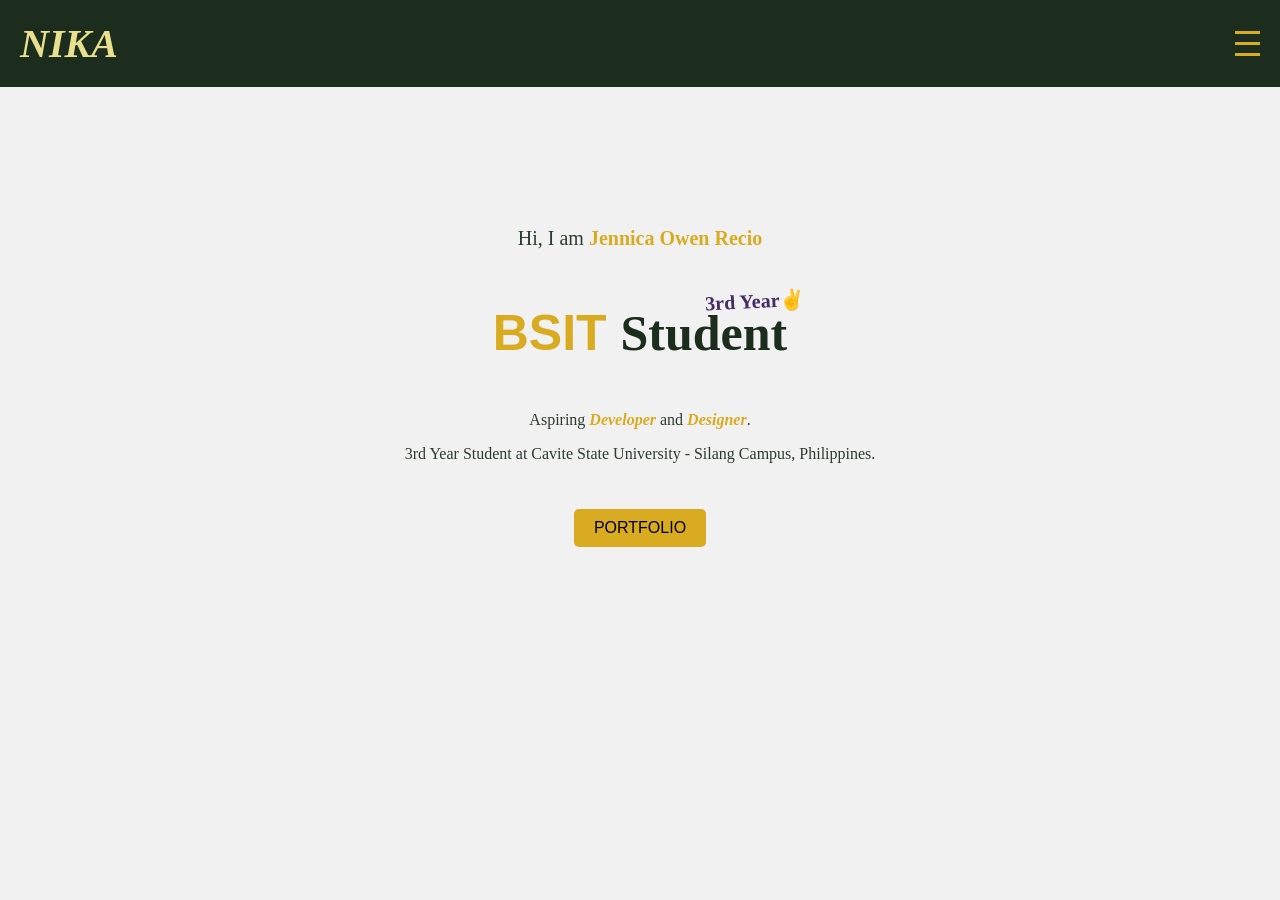
<file: index.html>
<!DOCTYPE html>
<html lang="en">
<head>
  <meta charset="UTF-8" />
  <meta name="viewport" content="width=device-width, initial-scale=1.0" />
  <title>Nika - Landing Page</title>
  <link rel="stylesheet" href="css/first.css" />
</head>
<body>
  <header>
    <div class="logo"><strong><em>NIKA</em></strong></div>
    <div class="hamburger" onclick="toggleMenu()">
      <div class="bar"></div>
      <div class="bar"></div>
      <div class="bar"></div>
    </div>
    <nav id="navMenu">
      <a href="first.html">HOME</a>
      <a href="about.html">ABOUT</a>
      <a href="projects.html">PROJECTS</a>
      <a href="quizzes.html">QUIZZES</a>
      <a href="contactme.html">CONTACT</a>
    </nav>
  </header>

  <div class="intro">
    <p style="font-size: 20px;">Hi, I am <strong style="color: #d8ab21; font-size: 20px;">Jennica Owen Recio</strong></p>
    <h1 style="color: #d8ab21;">BSIT <span style="font-family: 'Brush Script MT', cursive; color: #1c2d1d;">Student</span>
      <span class="stamp">3rd Year✌️</span></h1>
    <p>Aspiring <span style="color: #d8ab21;"><em><strong>Developer</strong></em></span> and <span style="color: #d8ab21;"><em><strong>Designer</strong></em></span>. </p>
    <p>3rd Year Student at Cavite State University - Silang Campus, Philippines.</p>
    <button class="home-button" onclick="location.href='index.html'">PORTFOLIO</button>
  </div>

  <script src="js/first.js"></script>
  
</body>
</html>
</file>
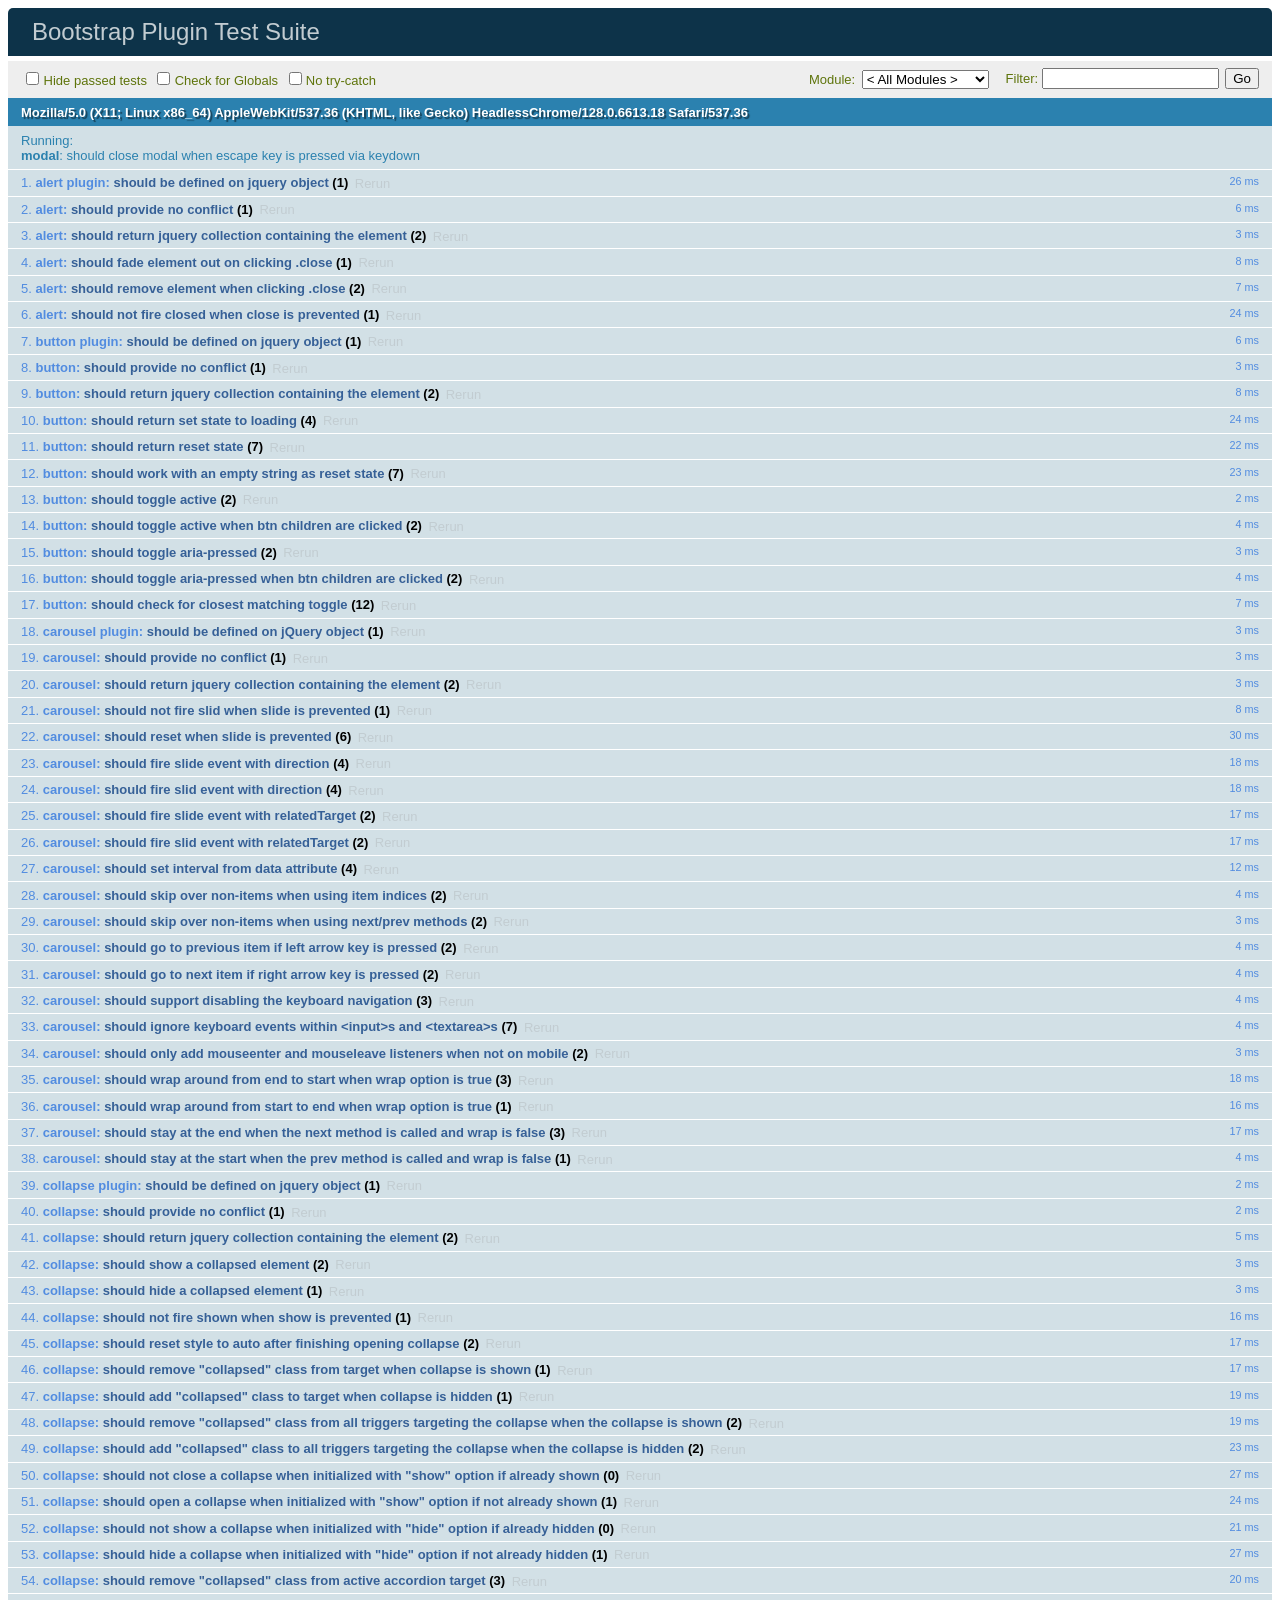
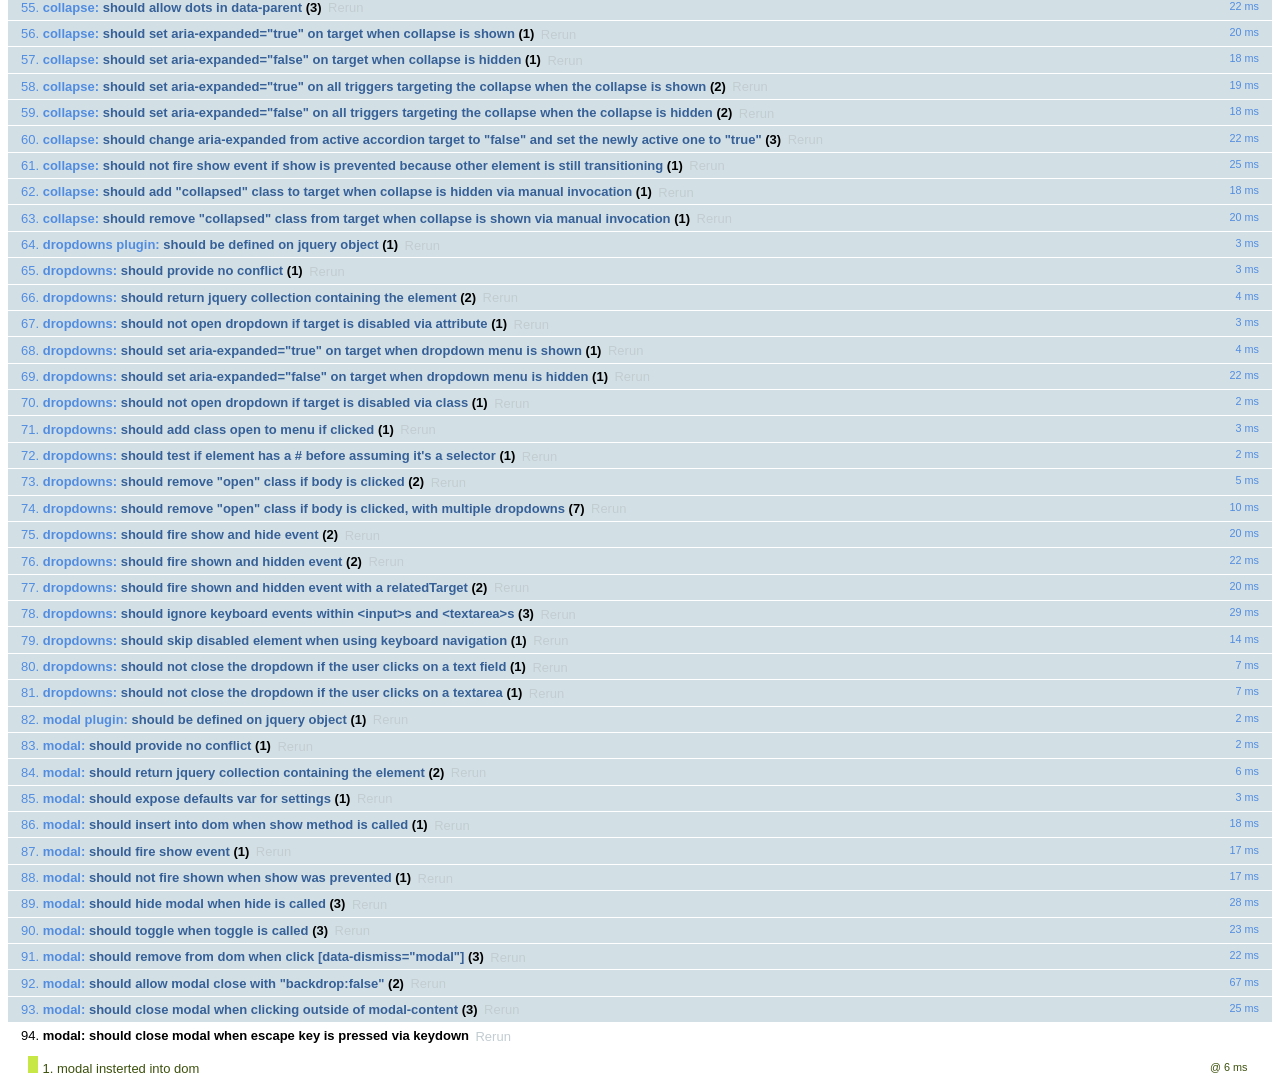
<file: projects/N/css/bootstrap/js/tests/index.html>
<!DOCTYPE html>
<html>
  <head>
    <meta charset="utf-8">
    <title>Bootstrap Plugin Test Suite</title>
    <meta name="viewport" content="width=device-width, initial-scale=1">

    <!-- jQuery -->
    <script src="vendor/jquery.min.js"></script>
    <script>
      // Disable jQuery event aliases to ensure we don't accidentally use any of them
      (function () {
        var eventAliases = [
          'blur',
          'focus',
          'focusin',
          'focusout',
          'load',
          'resize',
          'scroll',
          'unload',
          'click',
          'dblclick',
          'mousedown',
          'mouseup',
          'mousemove',
          'mouseover',
          'mouseout',
          'mouseenter',
          'mouseleave',
          'change',
          'select',
          'submit',
          'keydown',
          'keypress',
          'keyup',
          'error',
          'contextmenu',
          'hover',
          'bind',
          'unbind',
          'delegate',
          'undelegate'
        ]
        for (var i = 0; i < eventAliases.length; i++) {
          $.fn[eventAliases[i]] = undefined
        }
      })()
    </script>

    <!-- QUnit -->
    <link rel="stylesheet" href="vendor/qunit.css" media="screen">
    <script src="vendor/qunit.js"></script>
    <script>
      // See https://github.com/axemclion/grunt-saucelabs#test-result-details-with-qunit
      var log = []
      // Require assert.expect in each test
      QUnit.config.requireExpects = true
      QUnit.done(function (testResults) {
        var tests = []
        for (var i = 0, len = log.length; i < len; i++) {
          var details = log[i]
          tests.push({
            name: details.name,
            result: details.result,
            expected: details.expected,
            actual: details.actual,
            source: details.source
          })
        }
        testResults.tests = tests

        window.global_test_results = testResults
      })

      QUnit.testStart(function (testDetails) {
        $(window).scrollTop(0)
        QUnit.log(function (details) {
          if (!details.result) {
            details.name = testDetails.name
            log.push(details)
          }
        })
      })

      // Cleanup
      QUnit.testDone(function () {
        $('#qunit-fixture').empty()
        $('#modal-test, .modal-backdrop').remove()
      })

      // Display fixture on-screen on iOS to avoid false positives
      if (/iPhone|iPad|iPod/.test(navigator.userAgent)) {
        QUnit.begin(function() {
          $('#qunit-fixture').css({ top: 0, left: 0 })
        })

        QUnit.done(function () {
          $('#qunit-fixture').css({ top: '', left: '' })
        })
      }

      // Disable deprecated global QUnit method aliases in preparation for QUnit v2
      (function () {
        var methodNames = [
          'async',
          'asyncTest',
          'deepEqual',
          'equal',
          'expect',
          'module',
          'notDeepEqual',
          'notEqual',
          'notPropEqual',
          'notStrictEqual',
          'ok',
          'propEqual',
          'push',
          'start',
          'stop',
          'strictEqual',
          'test',
          'throws'
        ];
        for (var i = 0; i < methodNames.length; i++) {
          var methodName = methodNames[i];
          window[methodName] = undefined;
        }
      })();
    </script>

    <!-- Plugin sources -->
    <script>$.support.transition = false</script>
    <script src="../../js/alert.js"></script>
    <script src="../../js/button.js"></script>
    <script src="../../js/carousel.js"></script>
    <script src="../../js/collapse.js"></script>
    <script src="../../js/dropdown.js"></script>
    <script src="../../js/modal.js"></script>
    <script src="../../js/scrollspy.js"></script>
    <script src="../../js/tab.js"></script>
    <script src="../../js/tooltip.js"></script>
    <script src="../../js/popover.js"></script>
    <script src="../../js/affix.js"></script>

    <!-- Unit tests -->
    <script src="unit/alert.js"></script>
    <script src="unit/button.js"></script>
    <script src="unit/carousel.js"></script>
    <script src="unit/collapse.js"></script>
    <script src="unit/dropdown.js"></script>
    <script src="unit/modal.js"></script>
    <script src="unit/scrollspy.js"></script>
    <script src="unit/tab.js"></script>
    <script src="unit/tooltip.js"></script>
    <script src="unit/popover.js"></script>
    <script src="unit/affix.js"></script>

  </head>
  <body>
    <div id="qunit-container">
      <div id="qunit"></div>
      <div id="qunit-fixture"></div>
    </div>
  </body>
</html>
</file>
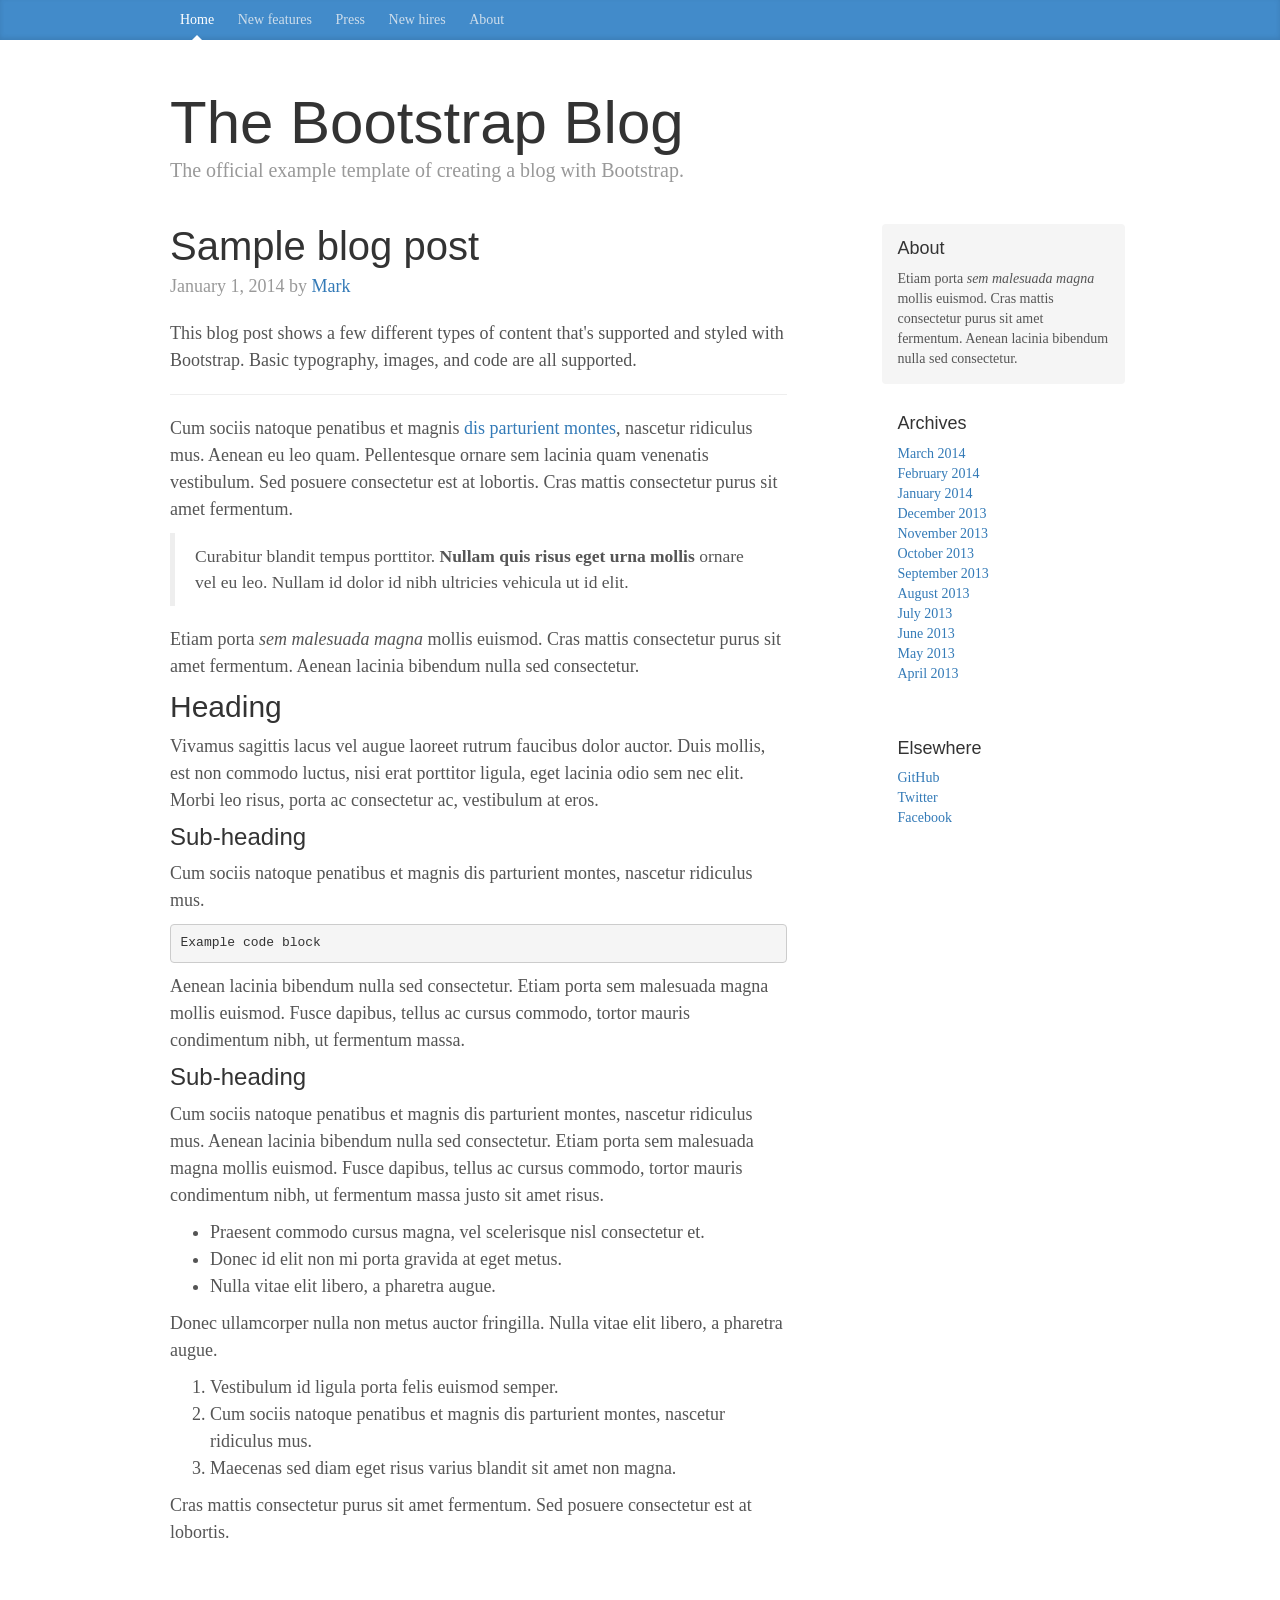
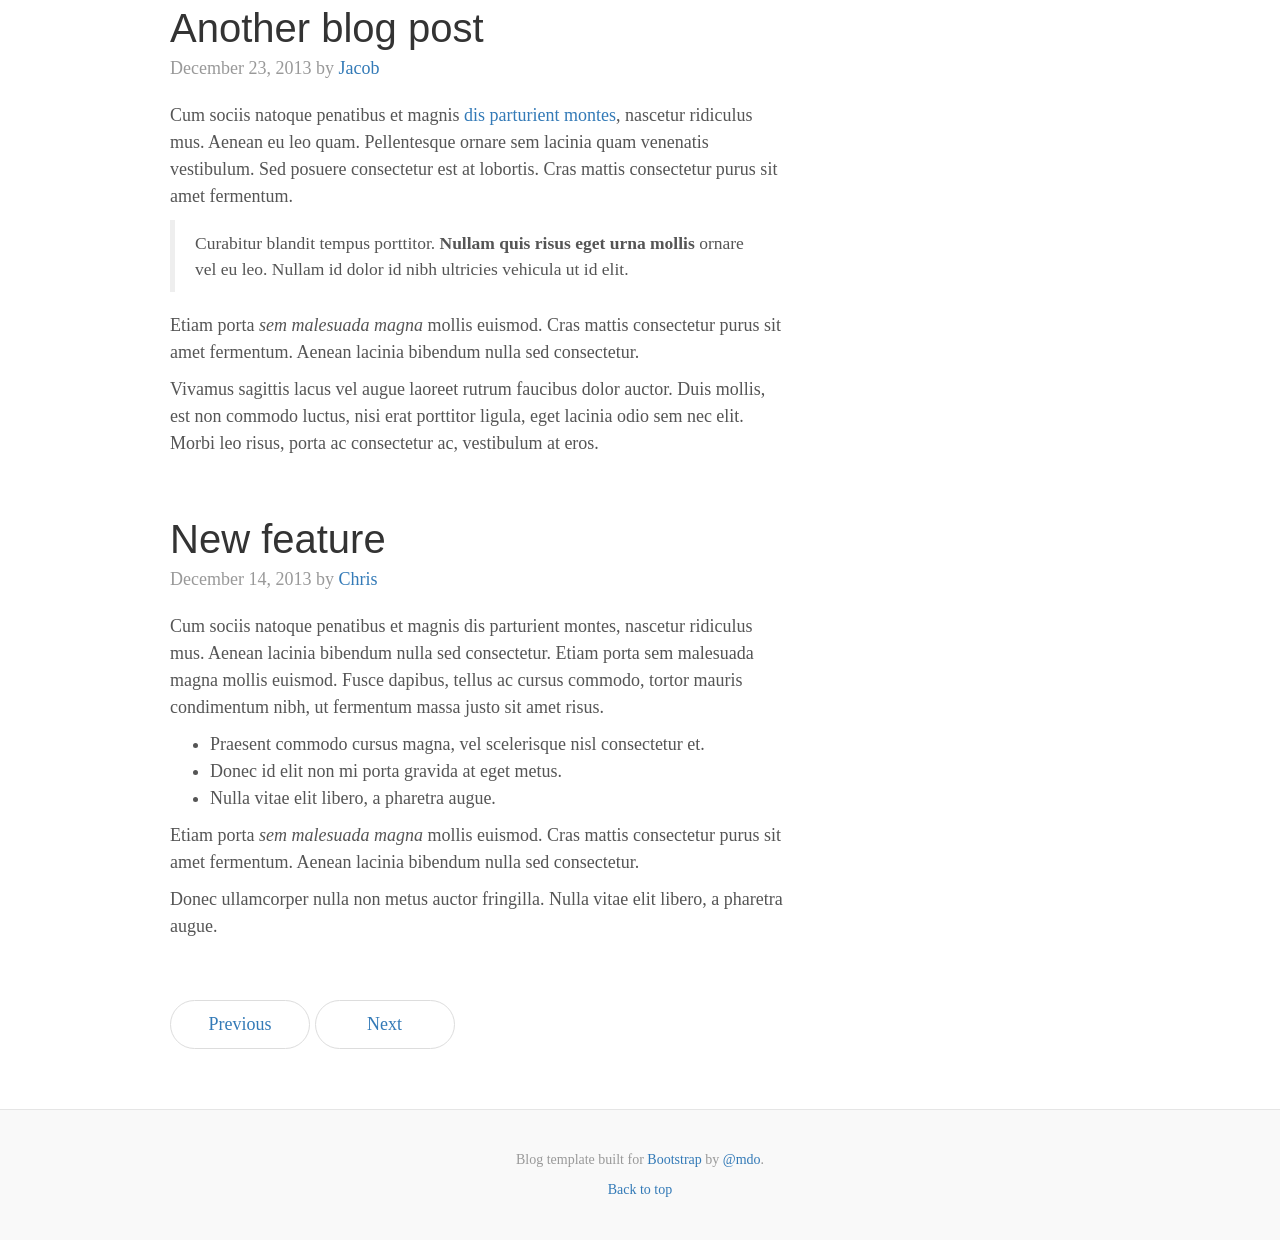
<file: projects/N/css/bootstrap/docs/examples/blog/index.html>
<!DOCTYPE html>
<html lang="en">
  <head>
    <meta charset="utf-8">
    <meta http-equiv="X-UA-Compatible" content="IE=edge">
    <meta name="viewport" content="width=device-width, initial-scale=1">
    <!-- The above 3 meta tags *must* come first in the head; any other head content must come *after* these tags -->
    <meta name="description" content="">
    <meta name="author" content="">
    <link rel="icon" href="../../favicon.ico">

    <title>Blog Template for Bootstrap</title>

    <!-- Bootstrap core CSS -->
    <link href="../../dist/css/bootstrap.min.css" rel="stylesheet">

    <!-- IE10 viewport hack for Surface/desktop Windows 8 bug -->
    <link href="../../assets/css/ie10-viewport-bug-workaround.css" rel="stylesheet">

    <!-- Custom styles for this template -->
    <link href="blog.css" rel="stylesheet">

    <!-- Just for debugging purposes. Don't actually copy these 2 lines! -->
    <!--[if lt IE 9]><script src="../../assets/js/ie8-responsive-file-warning.js"></script><![endif]-->
    <script src="../../assets/js/ie-emulation-modes-warning.js"></script>

    <!-- HTML5 shim and Respond.js for IE8 support of HTML5 elements and media queries -->
    <!--[if lt IE 9]>
      <script src="https://oss.maxcdn.com/html5shiv/3.7.2/html5shiv.min.js"></script>
      <script src="https://oss.maxcdn.com/respond/1.4.2/respond.min.js"></script>
    <![endif]-->
  </head>

  <body>

    <div class="blog-masthead">
      <div class="container">
        <nav class="blog-nav">
          <a class="blog-nav-item active" href="#">Home</a>
          <a class="blog-nav-item" href="#">New features</a>
          <a class="blog-nav-item" href="#">Press</a>
          <a class="blog-nav-item" href="#">New hires</a>
          <a class="blog-nav-item" href="#">About</a>
        </nav>
      </div>
    </div>

    <div class="container">

      <div class="blog-header">
        <h1 class="blog-title">The Bootstrap Blog</h1>
        <p class="lead blog-description">The official example template of creating a blog with Bootstrap.</p>
      </div>

      <div class="row">

        <div class="col-sm-8 blog-main">

          <div class="blog-post">
            <h2 class="blog-post-title">Sample blog post</h2>
            <p class="blog-post-meta">January 1, 2014 by <a href="#">Mark</a></p>

            <p>This blog post shows a few different types of content that's supported and styled with Bootstrap. Basic typography, images, and code are all supported.</p>
            <hr>
            <p>Cum sociis natoque penatibus et magnis <a href="#">dis parturient montes</a>, nascetur ridiculus mus. Aenean eu leo quam. Pellentesque ornare sem lacinia quam venenatis vestibulum. Sed posuere consectetur est at lobortis. Cras mattis consectetur purus sit amet fermentum.</p>
            <blockquote>
              <p>Curabitur blandit tempus porttitor. <strong>Nullam quis risus eget urna mollis</strong> ornare vel eu leo. Nullam id dolor id nibh ultricies vehicula ut id elit.</p>
            </blockquote>
            <p>Etiam porta <em>sem malesuada magna</em> mollis euismod. Cras mattis consectetur purus sit amet fermentum. Aenean lacinia bibendum nulla sed consectetur.</p>
            <h2>Heading</h2>
            <p>Vivamus sagittis lacus vel augue laoreet rutrum faucibus dolor auctor. Duis mollis, est non commodo luctus, nisi erat porttitor ligula, eget lacinia odio sem nec elit. Morbi leo risus, porta ac consectetur ac, vestibulum at eros.</p>
            <h3>Sub-heading</h3>
            <p>Cum sociis natoque penatibus et magnis dis parturient montes, nascetur ridiculus mus.</p>
            <pre><code>Example code block</code></pre>
            <p>Aenean lacinia bibendum nulla sed consectetur. Etiam porta sem malesuada magna mollis euismod. Fusce dapibus, tellus ac cursus commodo, tortor mauris condimentum nibh, ut fermentum massa.</p>
            <h3>Sub-heading</h3>
            <p>Cum sociis natoque penatibus et magnis dis parturient montes, nascetur ridiculus mus. Aenean lacinia bibendum nulla sed consectetur. Etiam porta sem malesuada magna mollis euismod. Fusce dapibus, tellus ac cursus commodo, tortor mauris condimentum nibh, ut fermentum massa justo sit amet risus.</p>
            <ul>
              <li>Praesent commodo cursus magna, vel scelerisque nisl consectetur et.</li>
              <li>Donec id elit non mi porta gravida at eget metus.</li>
              <li>Nulla vitae elit libero, a pharetra augue.</li>
            </ul>
            <p>Donec ullamcorper nulla non metus auctor fringilla. Nulla vitae elit libero, a pharetra augue.</p>
            <ol>
              <li>Vestibulum id ligula porta felis euismod semper.</li>
              <li>Cum sociis natoque penatibus et magnis dis parturient montes, nascetur ridiculus mus.</li>
              <li>Maecenas sed diam eget risus varius blandit sit amet non magna.</li>
            </ol>
            <p>Cras mattis consectetur purus sit amet fermentum. Sed posuere consectetur est at lobortis.</p>
          </div><!-- /.blog-post -->

          <div class="blog-post">
            <h2 class="blog-post-title">Another blog post</h2>
            <p class="blog-post-meta">December 23, 2013 by <a href="#">Jacob</a></p>

            <p>Cum sociis natoque penatibus et magnis <a href="#">dis parturient montes</a>, nascetur ridiculus mus. Aenean eu leo quam. Pellentesque ornare sem lacinia quam venenatis vestibulum. Sed posuere consectetur est at lobortis. Cras mattis consectetur purus sit amet fermentum.</p>
            <blockquote>
              <p>Curabitur blandit tempus porttitor. <strong>Nullam quis risus eget urna mollis</strong> ornare vel eu leo. Nullam id dolor id nibh ultricies vehicula ut id elit.</p>
            </blockquote>
            <p>Etiam porta <em>sem malesuada magna</em> mollis euismod. Cras mattis consectetur purus sit amet fermentum. Aenean lacinia bibendum nulla sed consectetur.</p>
            <p>Vivamus sagittis lacus vel augue laoreet rutrum faucibus dolor auctor. Duis mollis, est non commodo luctus, nisi erat porttitor ligula, eget lacinia odio sem nec elit. Morbi leo risus, porta ac consectetur ac, vestibulum at eros.</p>
          </div><!-- /.blog-post -->

          <div class="blog-post">
            <h2 class="blog-post-title">New feature</h2>
            <p class="blog-post-meta">December 14, 2013 by <a href="#">Chris</a></p>

            <p>Cum sociis natoque penatibus et magnis dis parturient montes, nascetur ridiculus mus. Aenean lacinia bibendum nulla sed consectetur. Etiam porta sem malesuada magna mollis euismod. Fusce dapibus, tellus ac cursus commodo, tortor mauris condimentum nibh, ut fermentum massa justo sit amet risus.</p>
            <ul>
              <li>Praesent commodo cursus magna, vel scelerisque nisl consectetur et.</li>
              <li>Donec id elit non mi porta gravida at eget metus.</li>
              <li>Nulla vitae elit libero, a pharetra augue.</li>
            </ul>
            <p>Etiam porta <em>sem malesuada magna</em> mollis euismod. Cras mattis consectetur purus sit amet fermentum. Aenean lacinia bibendum nulla sed consectetur.</p>
            <p>Donec ullamcorper nulla non metus auctor fringilla. Nulla vitae elit libero, a pharetra augue.</p>
          </div><!-- /.blog-post -->

          <nav>
            <ul class="pager">
              <li><a href="#">Previous</a></li>
              <li><a href="#">Next</a></li>
            </ul>
          </nav>

        </div><!-- /.blog-main -->

        <div class="col-sm-3 col-sm-offset-1 blog-sidebar">
          <div class="sidebar-module sidebar-module-inset">
            <h4>About</h4>
            <p>Etiam porta <em>sem malesuada magna</em> mollis euismod. Cras mattis consectetur purus sit amet fermentum. Aenean lacinia bibendum nulla sed consectetur.</p>
          </div>
          <div class="sidebar-module">
            <h4>Archives</h4>
            <ol class="list-unstyled">
              <li><a href="#">March 2014</a></li>
              <li><a href="#">February 2014</a></li>
              <li><a href="#">January 2014</a></li>
              <li><a href="#">December 2013</a></li>
              <li><a href="#">November 2013</a></li>
              <li><a href="#">October 2013</a></li>
              <li><a href="#">September 2013</a></li>
              <li><a href="#">August 2013</a></li>
              <li><a href="#">July 2013</a></li>
              <li><a href="#">June 2013</a></li>
              <li><a href="#">May 2013</a></li>
              <li><a href="#">April 2013</a></li>
            </ol>
          </div>
          <div class="sidebar-module">
            <h4>Elsewhere</h4>
            <ol class="list-unstyled">
              <li><a href="#">GitHub</a></li>
              <li><a href="#">Twitter</a></li>
              <li><a href="#">Facebook</a></li>
            </ol>
          </div>
        </div><!-- /.blog-sidebar -->

      </div><!-- /.row -->

    </div><!-- /.container -->

    <footer class="blog-footer">
      <p>Blog template built for <a href="http://getbootstrap.com">Bootstrap</a> by <a href="https://twitter.com/mdo">@mdo</a>.</p>
      <p>
        <a href="#">Back to top</a>
      </p>
    </footer>


    <!-- Bootstrap core JavaScript
    ================================================== -->
    <!-- Placed at the end of the document so the pages load faster -->
    <script src="https://ajax.googleapis.com/ajax/libs/jquery/1.11.3/jquery.min.js"></script>
    <script>window.jQuery || document.write('<script src="../../assets/js/vendor/jquery.min.js"><\/script>')</script>
    <script src="../../dist/js/bootstrap.min.js"></script>
    <!-- IE10 viewport hack for Surface/desktop Windows 8 bug -->
    <script src="../../assets/js/ie10-viewport-bug-workaround.js"></script>
  </body>
</html>
</file>
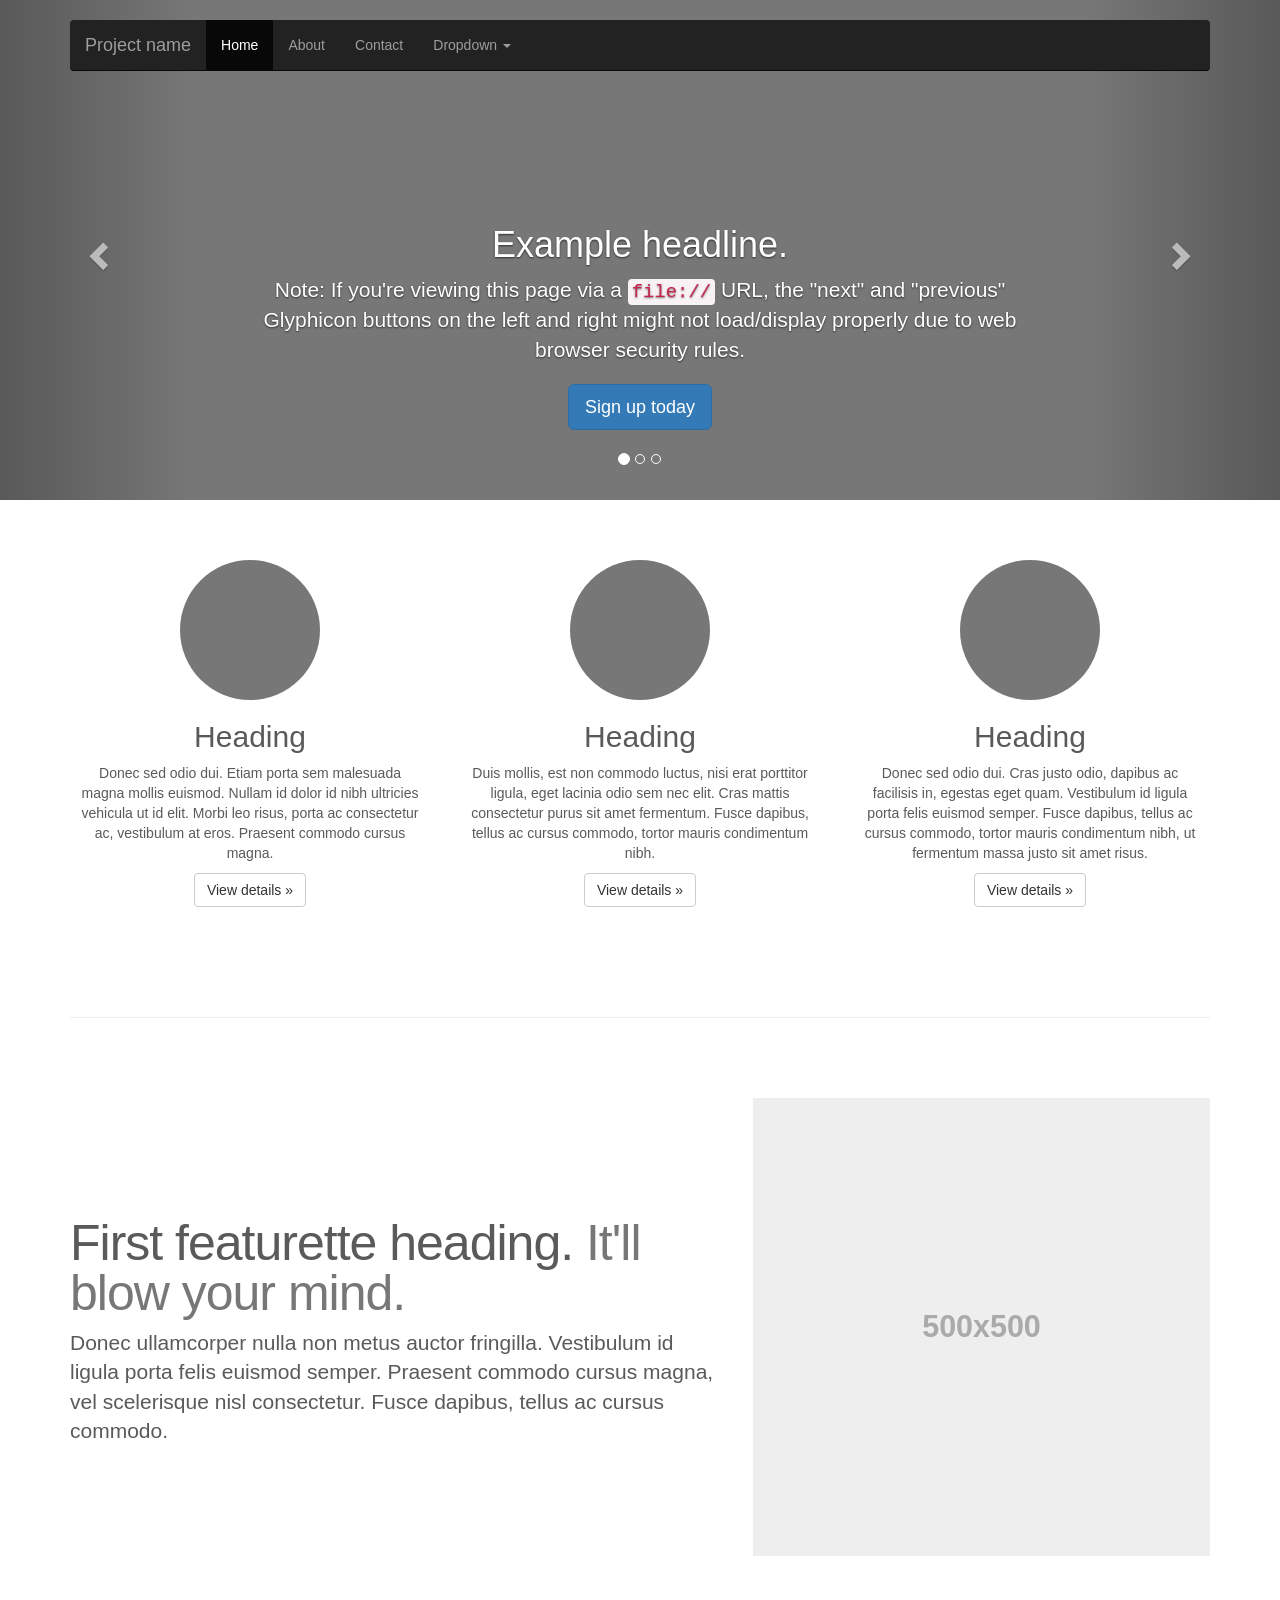
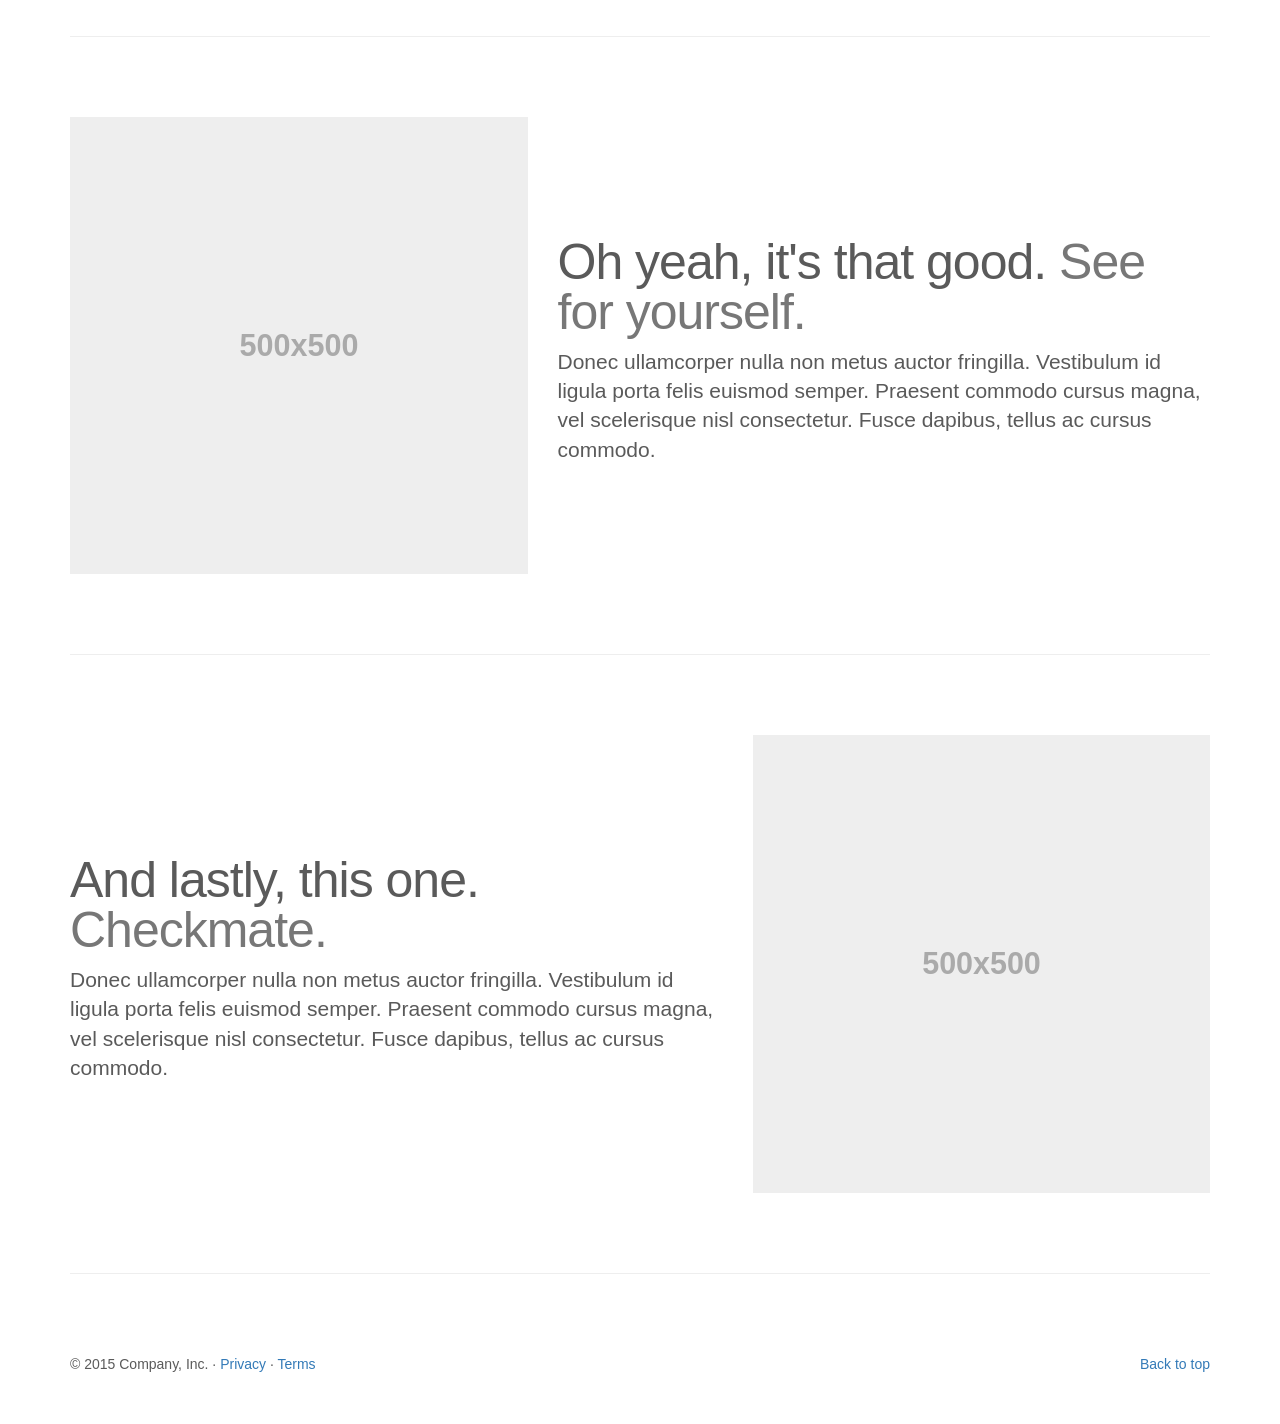
<file: projects/N/css/bootstrap/docs/examples/carousel/index.html>
<!DOCTYPE html>
<html lang="en">
  <head>
    <meta charset="utf-8">
    <meta http-equiv="X-UA-Compatible" content="IE=edge">
    <meta name="viewport" content="width=device-width, initial-scale=1">
    <!-- The above 3 meta tags *must* come first in the head; any other head content must come *after* these tags -->
    <meta name="description" content="">
    <meta name="author" content="">
    <link rel="icon" href="../../favicon.ico">

    <title>Carousel Template for Bootstrap</title>

    <!-- Bootstrap core CSS -->
    <link href="../../dist/css/bootstrap.min.css" rel="stylesheet">

    <!-- IE10 viewport hack for Surface/desktop Windows 8 bug -->
    <link href="../../assets/css/ie10-viewport-bug-workaround.css" rel="stylesheet">

    <!-- Just for debugging purposes. Don't actually copy these 2 lines! -->
    <!--[if lt IE 9]><script src="../../assets/js/ie8-responsive-file-warning.js"></script><![endif]-->
    <script src="../../assets/js/ie-emulation-modes-warning.js"></script>

    <!-- HTML5 shim and Respond.js for IE8 support of HTML5 elements and media queries -->
    <!--[if lt IE 9]>
      <script src="https://oss.maxcdn.com/html5shiv/3.7.2/html5shiv.min.js"></script>
      <script src="https://oss.maxcdn.com/respond/1.4.2/respond.min.js"></script>
    <![endif]-->

    <!-- Custom styles for this template -->
    <link href="carousel.css" rel="stylesheet">
  </head>
<!-- NAVBAR
================================================== -->
  <body>
    <div class="navbar-wrapper">
      <div class="container">

        <nav class="navbar navbar-inverse navbar-static-top">
          <div class="container">
            <div class="navbar-header">
              <button type="button" class="navbar-toggle collapsed" data-toggle="collapse" data-target="#navbar" aria-expanded="false" aria-controls="navbar">
                <span class="sr-only">Toggle navigation</span>
                <span class="icon-bar"></span>
                <span class="icon-bar"></span>
                <span class="icon-bar"></span>
              </button>
              <a class="navbar-brand" href="#">Project name</a>
            </div>
            <div id="navbar" class="navbar-collapse collapse">
              <ul class="nav navbar-nav">
                <li class="active"><a href="#">Home</a></li>
                <li><a href="#about">About</a></li>
                <li><a href="#contact">Contact</a></li>
                <li class="dropdown">
                  <a href="#" class="dropdown-toggle" data-toggle="dropdown" role="button" aria-haspopup="true" aria-expanded="false">Dropdown <span class="caret"></span></a>
                  <ul class="dropdown-menu">
                    <li><a href="#">Action</a></li>
                    <li><a href="#">Another action</a></li>
                    <li><a href="#">Something else here</a></li>
                    <li role="separator" class="divider"></li>
                    <li class="dropdown-header">Nav header</li>
                    <li><a href="#">Separated link</a></li>
                    <li><a href="#">One more separated link</a></li>
                  </ul>
                </li>
              </ul>
            </div>
          </div>
        </nav>

      </div>
    </div>


    <!-- Carousel
    ================================================== -->
    <div id="myCarousel" class="carousel slide" data-ride="carousel">
      <!-- Indicators -->
      <ol class="carousel-indicators">
        <li data-target="#myCarousel" data-slide-to="0" class="active"></li>
        <li data-target="#myCarousel" data-slide-to="1"></li>
        <li data-target="#myCarousel" data-slide-to="2"></li>
      </ol>
      <div class="carousel-inner" role="listbox">
        <div class="item active">
          <img class="first-slide" src="[data-uri]" alt="First slide">
          <div class="container">
            <div class="carousel-caption">
              <h1>Example headline.</h1>
              <p>Note: If you're viewing this page via a <code>file://</code> URL, the "next" and "previous" Glyphicon buttons on the left and right might not load/display properly due to web browser security rules.</p>
              <p><a class="btn btn-lg btn-primary" href="#" role="button">Sign up today</a></p>
            </div>
          </div>
        </div>
        <div class="item">
          <img class="second-slide" src="[data-uri]" alt="Second slide">
          <div class="container">
            <div class="carousel-caption">
              <h1>Another example headline.</h1>
              <p>Cras justo odio, dapibus ac facilisis in, egestas eget quam. Donec id elit non mi porta gravida at eget metus. Nullam id dolor id nibh ultricies vehicula ut id elit.</p>
              <p><a class="btn btn-lg btn-primary" href="#" role="button">Learn more</a></p>
            </div>
          </div>
        </div>
        <div class="item">
          <img class="third-slide" src="[data-uri]" alt="Third slide">
          <div class="container">
            <div class="carousel-caption">
              <h1>One more for good measure.</h1>
              <p>Cras justo odio, dapibus ac facilisis in, egestas eget quam. Donec id elit non mi porta gravida at eget metus. Nullam id dolor id nibh ultricies vehicula ut id elit.</p>
              <p><a class="btn btn-lg btn-primary" href="#" role="button">Browse gallery</a></p>
            </div>
          </div>
        </div>
      </div>
      <a class="left carousel-control" href="#myCarousel" role="button" data-slide="prev">
        <span class="glyphicon glyphicon-chevron-left" aria-hidden="true"></span>
        <span class="sr-only">Previous</span>
      </a>
      <a class="right carousel-control" href="#myCarousel" role="button" data-slide="next">
        <span class="glyphicon glyphicon-chevron-right" aria-hidden="true"></span>
        <span class="sr-only">Next</span>
      </a>
    </div><!-- /.carousel -->


    <!-- Marketing messaging and featurettes
    ================================================== -->
    <!-- Wrap the rest of the page in another container to center all the content. -->

    <div class="container marketing">

      <!-- Three columns of text below the carousel -->
      <div class="row">
        <div class="col-lg-4">
          <img class="img-circle" src="[data-uri]" alt="Generic placeholder image" width="140" height="140">
          <h2>Heading</h2>
          <p>Donec sed odio dui. Etiam porta sem malesuada magna mollis euismod. Nullam id dolor id nibh ultricies vehicula ut id elit. Morbi leo risus, porta ac consectetur ac, vestibulum at eros. Praesent commodo cursus magna.</p>
          <p><a class="btn btn-default" href="#" role="button">View details &raquo;</a></p>
        </div><!-- /.col-lg-4 -->
        <div class="col-lg-4">
          <img class="img-circle" src="[data-uri]" alt="Generic placeholder image" width="140" height="140">
          <h2>Heading</h2>
          <p>Duis mollis, est non commodo luctus, nisi erat porttitor ligula, eget lacinia odio sem nec elit. Cras mattis consectetur purus sit amet fermentum. Fusce dapibus, tellus ac cursus commodo, tortor mauris condimentum nibh.</p>
          <p><a class="btn btn-default" href="#" role="button">View details &raquo;</a></p>
        </div><!-- /.col-lg-4 -->
        <div class="col-lg-4">
          <img class="img-circle" src="[data-uri]" alt="Generic placeholder image" width="140" height="140">
          <h2>Heading</h2>
          <p>Donec sed odio dui. Cras justo odio, dapibus ac facilisis in, egestas eget quam. Vestibulum id ligula porta felis euismod semper. Fusce dapibus, tellus ac cursus commodo, tortor mauris condimentum nibh, ut fermentum massa justo sit amet risus.</p>
          <p><a class="btn btn-default" href="#" role="button">View details &raquo;</a></p>
        </div><!-- /.col-lg-4 -->
      </div><!-- /.row -->


      <!-- START THE FEATURETTES -->

      <hr class="featurette-divider">

      <div class="row featurette">
        <div class="col-md-7">
          <h2 class="featurette-heading">First featurette heading. <span class="text-muted">It'll blow your mind.</span></h2>
          <p class="lead">Donec ullamcorper nulla non metus auctor fringilla. Vestibulum id ligula porta felis euismod semper. Praesent commodo cursus magna, vel scelerisque nisl consectetur. Fusce dapibus, tellus ac cursus commodo.</p>
        </div>
        <div class="col-md-5">
          <img class="featurette-image img-responsive center-block" data-src="holder.js/500x500/auto" alt="Generic placeholder image">
        </div>
      </div>

      <hr class="featurette-divider">

      <div class="row featurette">
        <div class="col-md-7 col-md-push-5">
          <h2 class="featurette-heading">Oh yeah, it's that good. <span class="text-muted">See for yourself.</span></h2>
          <p class="lead">Donec ullamcorper nulla non metus auctor fringilla. Vestibulum id ligula porta felis euismod semper. Praesent commodo cursus magna, vel scelerisque nisl consectetur. Fusce dapibus, tellus ac cursus commodo.</p>
        </div>
        <div class="col-md-5 col-md-pull-7">
          <img class="featurette-image img-responsive center-block" data-src="holder.js/500x500/auto" alt="Generic placeholder image">
        </div>
      </div>

      <hr class="featurette-divider">

      <div class="row featurette">
        <div class="col-md-7">
          <h2 class="featurette-heading">And lastly, this one. <span class="text-muted">Checkmate.</span></h2>
          <p class="lead">Donec ullamcorper nulla non metus auctor fringilla. Vestibulum id ligula porta felis euismod semper. Praesent commodo cursus magna, vel scelerisque nisl consectetur. Fusce dapibus, tellus ac cursus commodo.</p>
        </div>
        <div class="col-md-5">
          <img class="featurette-image img-responsive center-block" data-src="holder.js/500x500/auto" alt="Generic placeholder image">
        </div>
      </div>

      <hr class="featurette-divider">

      <!-- /END THE FEATURETTES -->


      <!-- FOOTER -->
      <footer>
        <p class="pull-right"><a href="#">Back to top</a></p>
        <p>&copy; 2015 Company, Inc. &middot; <a href="#">Privacy</a> &middot; <a href="#">Terms</a></p>
      </footer>

    </div><!-- /.container -->


    <!-- Bootstrap core JavaScript
    ================================================== -->
    <!-- Placed at the end of the document so the pages load faster -->
    <script src="https://ajax.googleapis.com/ajax/libs/jquery/1.11.3/jquery.min.js"></script>
    <script>window.jQuery || document.write('<script src="../../assets/js/vendor/jquery.min.js"><\/script>')</script>
    <script src="../../dist/js/bootstrap.min.js"></script>
    <!-- Just to make our placeholder images work. Don't actually copy the next line! -->
    <script src="../../assets/js/vendor/holder.min.js"></script>
    <!-- IE10 viewport hack for Surface/desktop Windows 8 bug -->
    <script src="../../assets/js/ie10-viewport-bug-workaround.js"></script>
  </body>
</html>
</file>
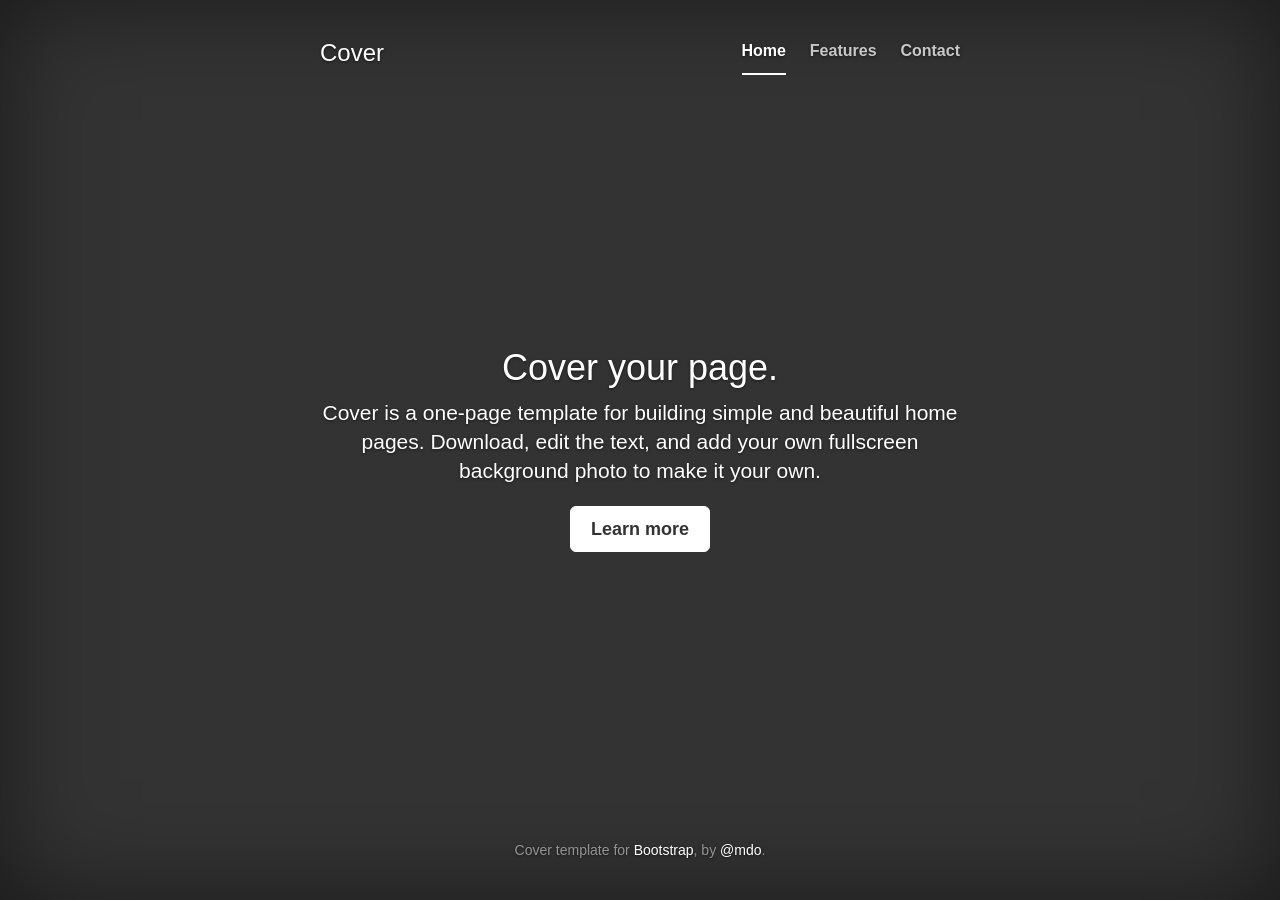
<file: projects/N/css/bootstrap/docs/examples/cover/index.html>
<!DOCTYPE html>
<html lang="en">
  <head>
    <meta charset="utf-8">
    <meta http-equiv="X-UA-Compatible" content="IE=edge">
    <meta name="viewport" content="width=device-width, initial-scale=1">
    <!-- The above 3 meta tags *must* come first in the head; any other head content must come *after* these tags -->
    <meta name="description" content="">
    <meta name="author" content="">
    <link rel="icon" href="../../favicon.ico">

    <title>Cover Template for Bootstrap</title>

    <!-- Bootstrap core CSS -->
    <link href="../../dist/css/bootstrap.min.css" rel="stylesheet">

    <!-- IE10 viewport hack for Surface/desktop Windows 8 bug -->
    <link href="../../assets/css/ie10-viewport-bug-workaround.css" rel="stylesheet">

    <!-- Custom styles for this template -->
    <link href="cover.css" rel="stylesheet">

    <!-- Just for debugging purposes. Don't actually copy these 2 lines! -->
    <!--[if lt IE 9]><script src="../../assets/js/ie8-responsive-file-warning.js"></script><![endif]-->
    <script src="../../assets/js/ie-emulation-modes-warning.js"></script>

    <!-- HTML5 shim and Respond.js for IE8 support of HTML5 elements and media queries -->
    <!--[if lt IE 9]>
      <script src="https://oss.maxcdn.com/html5shiv/3.7.2/html5shiv.min.js"></script>
      <script src="https://oss.maxcdn.com/respond/1.4.2/respond.min.js"></script>
    <![endif]-->
  </head>

  <body>

    <div class="site-wrapper">

      <div class="site-wrapper-inner">

        <div class="cover-container">

          <div class="masthead clearfix">
            <div class="inner">
              <h3 class="masthead-brand">Cover</h3>
              <nav>
                <ul class="nav masthead-nav">
                  <li class="active"><a href="#">Home</a></li>
                  <li><a href="#">Features</a></li>
                  <li><a href="#">Contact</a></li>
                </ul>
              </nav>
            </div>
          </div>

          <div class="inner cover">
            <h1 class="cover-heading">Cover your page.</h1>
            <p class="lead">Cover is a one-page template for building simple and beautiful home pages. Download, edit the text, and add your own fullscreen background photo to make it your own.</p>
            <p class="lead">
              <a href="#" class="btn btn-lg btn-default">Learn more</a>
            </p>
          </div>

          <div class="mastfoot">
            <div class="inner">
              <p>Cover template for <a href="http://getbootstrap.com">Bootstrap</a>, by <a href="https://twitter.com/mdo">@mdo</a>.</p>
            </div>
          </div>

        </div>

      </div>

    </div>

    <!-- Bootstrap core JavaScript
    ================================================== -->
    <!-- Placed at the end of the document so the pages load faster -->
    <script src="https://ajax.googleapis.com/ajax/libs/jquery/1.11.3/jquery.min.js"></script>
    <script>window.jQuery || document.write('<script src="../../assets/js/vendor/jquery.min.js"><\/script>')</script>
    <script src="../../dist/js/bootstrap.min.js"></script>
    <!-- IE10 viewport hack for Surface/desktop Windows 8 bug -->
    <script src="../../assets/js/ie10-viewport-bug-workaround.js"></script>
  </body>
</html>
</file>
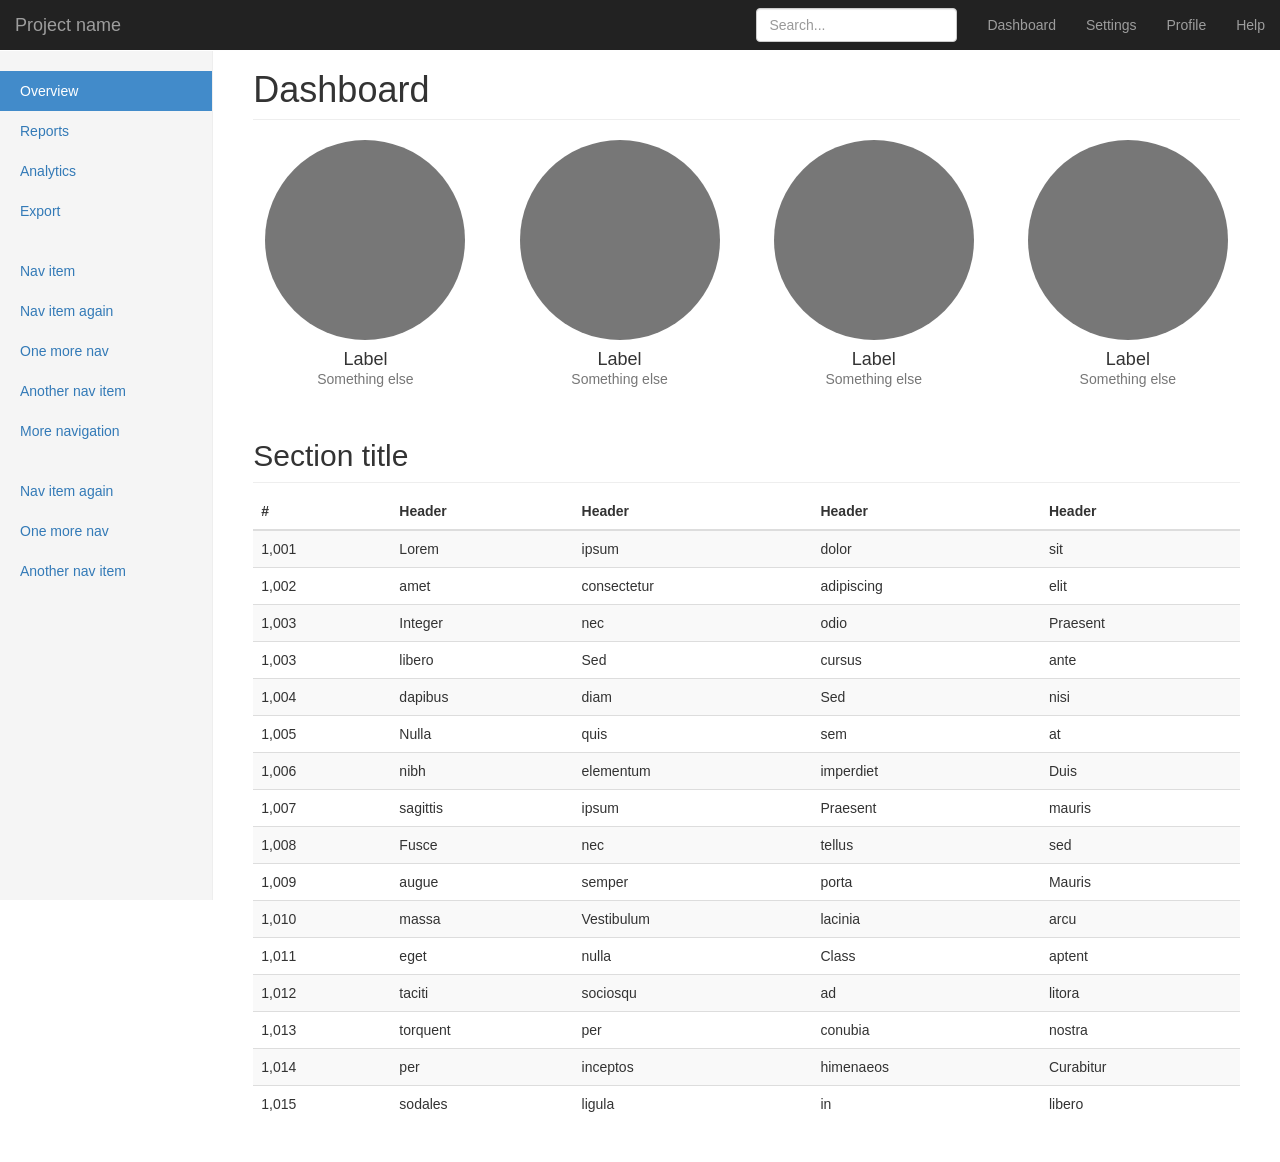
<file: projects/N/css/bootstrap/docs/examples/dashboard/index.html>
<!DOCTYPE html>
<html lang="en">
  <head>
    <meta charset="utf-8">
    <meta http-equiv="X-UA-Compatible" content="IE=edge">
    <meta name="viewport" content="width=device-width, initial-scale=1">
    <!-- The above 3 meta tags *must* come first in the head; any other head content must come *after* these tags -->
    <meta name="description" content="">
    <meta name="author" content="">
    <link rel="icon" href="../../favicon.ico">

    <title>Dashboard Template for Bootstrap</title>

    <!-- Bootstrap core CSS -->
    <link href="../../dist/css/bootstrap.min.css" rel="stylesheet">

    <!-- IE10 viewport hack for Surface/desktop Windows 8 bug -->
    <link href="../../assets/css/ie10-viewport-bug-workaround.css" rel="stylesheet">

    <!-- Custom styles for this template -->
    <link href="dashboard.css" rel="stylesheet">

    <!-- Just for debugging purposes. Don't actually copy these 2 lines! -->
    <!--[if lt IE 9]><script src="../../assets/js/ie8-responsive-file-warning.js"></script><![endif]-->
    <script src="../../assets/js/ie-emulation-modes-warning.js"></script>

    <!-- HTML5 shim and Respond.js for IE8 support of HTML5 elements and media queries -->
    <!--[if lt IE 9]>
      <script src="https://oss.maxcdn.com/html5shiv/3.7.2/html5shiv.min.js"></script>
      <script src="https://oss.maxcdn.com/respond/1.4.2/respond.min.js"></script>
    <![endif]-->
  </head>

  <body>

    <nav class="navbar navbar-inverse navbar-fixed-top">
      <div class="container-fluid">
        <div class="navbar-header">
          <button type="button" class="navbar-toggle collapsed" data-toggle="collapse" data-target="#navbar" aria-expanded="false" aria-controls="navbar">
            <span class="sr-only">Toggle navigation</span>
            <span class="icon-bar"></span>
            <span class="icon-bar"></span>
            <span class="icon-bar"></span>
          </button>
          <a class="navbar-brand" href="#">Project name</a>
        </div>
        <div id="navbar" class="navbar-collapse collapse">
          <ul class="nav navbar-nav navbar-right">
            <li><a href="#">Dashboard</a></li>
            <li><a href="#">Settings</a></li>
            <li><a href="#">Profile</a></li>
            <li><a href="#">Help</a></li>
          </ul>
          <form class="navbar-form navbar-right">
            <input type="text" class="form-control" placeholder="Search...">
          </form>
        </div>
      </div>
    </nav>

    <div class="container-fluid">
      <div class="row">
        <div class="col-sm-3 col-md-2 sidebar">
          <ul class="nav nav-sidebar">
            <li class="active"><a href="#">Overview <span class="sr-only">(current)</span></a></li>
            <li><a href="#">Reports</a></li>
            <li><a href="#">Analytics</a></li>
            <li><a href="#">Export</a></li>
          </ul>
          <ul class="nav nav-sidebar">
            <li><a href="">Nav item</a></li>
            <li><a href="">Nav item again</a></li>
            <li><a href="">One more nav</a></li>
            <li><a href="">Another nav item</a></li>
            <li><a href="">More navigation</a></li>
          </ul>
          <ul class="nav nav-sidebar">
            <li><a href="">Nav item again</a></li>
            <li><a href="">One more nav</a></li>
            <li><a href="">Another nav item</a></li>
          </ul>
        </div>
        <div class="col-sm-9 col-sm-offset-3 col-md-10 col-md-offset-2 main">
          <h1 class="page-header">Dashboard</h1>

          <div class="row placeholders">
            <div class="col-xs-6 col-sm-3 placeholder">
              <img src="[data-uri]" width="200" height="200" class="img-responsive" alt="Generic placeholder thumbnail">
              <h4>Label</h4>
              <span class="text-muted">Something else</span>
            </div>
            <div class="col-xs-6 col-sm-3 placeholder">
              <img src="[data-uri]" width="200" height="200" class="img-responsive" alt="Generic placeholder thumbnail">
              <h4>Label</h4>
              <span class="text-muted">Something else</span>
            </div>
            <div class="col-xs-6 col-sm-3 placeholder">
              <img src="[data-uri]" width="200" height="200" class="img-responsive" alt="Generic placeholder thumbnail">
              <h4>Label</h4>
              <span class="text-muted">Something else</span>
            </div>
            <div class="col-xs-6 col-sm-3 placeholder">
              <img src="[data-uri]" width="200" height="200" class="img-responsive" alt="Generic placeholder thumbnail">
              <h4>Label</h4>
              <span class="text-muted">Something else</span>
            </div>
          </div>

          <h2 class="sub-header">Section title</h2>
          <div class="table-responsive">
            <table class="table table-striped">
              <thead>
                <tr>
                  <th>#</th>
                  <th>Header</th>
                  <th>Header</th>
                  <th>Header</th>
                  <th>Header</th>
                </tr>
              </thead>
              <tbody>
                <tr>
                  <td>1,001</td>
                  <td>Lorem</td>
                  <td>ipsum</td>
                  <td>dolor</td>
                  <td>sit</td>
                </tr>
                <tr>
                  <td>1,002</td>
                  <td>amet</td>
                  <td>consectetur</td>
                  <td>adipiscing</td>
                  <td>elit</td>
                </tr>
                <tr>
                  <td>1,003</td>
                  <td>Integer</td>
                  <td>nec</td>
                  <td>odio</td>
                  <td>Praesent</td>
                </tr>
                <tr>
                  <td>1,003</td>
                  <td>libero</td>
                  <td>Sed</td>
                  <td>cursus</td>
                  <td>ante</td>
                </tr>
                <tr>
                  <td>1,004</td>
                  <td>dapibus</td>
                  <td>diam</td>
                  <td>Sed</td>
                  <td>nisi</td>
                </tr>
                <tr>
                  <td>1,005</td>
                  <td>Nulla</td>
                  <td>quis</td>
                  <td>sem</td>
                  <td>at</td>
                </tr>
                <tr>
                  <td>1,006</td>
                  <td>nibh</td>
                  <td>elementum</td>
                  <td>imperdiet</td>
                  <td>Duis</td>
                </tr>
                <tr>
                  <td>1,007</td>
                  <td>sagittis</td>
                  <td>ipsum</td>
                  <td>Praesent</td>
                  <td>mauris</td>
                </tr>
                <tr>
                  <td>1,008</td>
                  <td>Fusce</td>
                  <td>nec</td>
                  <td>tellus</td>
                  <td>sed</td>
                </tr>
                <tr>
                  <td>1,009</td>
                  <td>augue</td>
                  <td>semper</td>
                  <td>porta</td>
                  <td>Mauris</td>
                </tr>
                <tr>
                  <td>1,010</td>
                  <td>massa</td>
                  <td>Vestibulum</td>
                  <td>lacinia</td>
                  <td>arcu</td>
                </tr>
                <tr>
                  <td>1,011</td>
                  <td>eget</td>
                  <td>nulla</td>
                  <td>Class</td>
                  <td>aptent</td>
                </tr>
                <tr>
                  <td>1,012</td>
                  <td>taciti</td>
                  <td>sociosqu</td>
                  <td>ad</td>
                  <td>litora</td>
                </tr>
                <tr>
                  <td>1,013</td>
                  <td>torquent</td>
                  <td>per</td>
                  <td>conubia</td>
                  <td>nostra</td>
                </tr>
                <tr>
                  <td>1,014</td>
                  <td>per</td>
                  <td>inceptos</td>
                  <td>himenaeos</td>
                  <td>Curabitur</td>
                </tr>
                <tr>
                  <td>1,015</td>
                  <td>sodales</td>
                  <td>ligula</td>
                  <td>in</td>
                  <td>libero</td>
                </tr>
              </tbody>
            </table>
          </div>
        </div>
      </div>
    </div>

    <!-- Bootstrap core JavaScript
    ================================================== -->
    <!-- Placed at the end of the document so the pages load faster -->
    <script src="https://ajax.googleapis.com/ajax/libs/jquery/1.11.3/jquery.min.js"></script>
    <script>window.jQuery || document.write('<script src="../../assets/js/vendor/jquery.min.js"><\/script>')</script>
    <script src="../../dist/js/bootstrap.min.js"></script>
    <!-- Just to make our placeholder images work. Don't actually copy the next line! -->
    <script src="../../assets/js/vendor/holder.min.js"></script>
    <!-- IE10 viewport hack for Surface/desktop Windows 8 bug -->
    <script src="../../assets/js/ie10-viewport-bug-workaround.js"></script>
  </body>
</html>
</file>
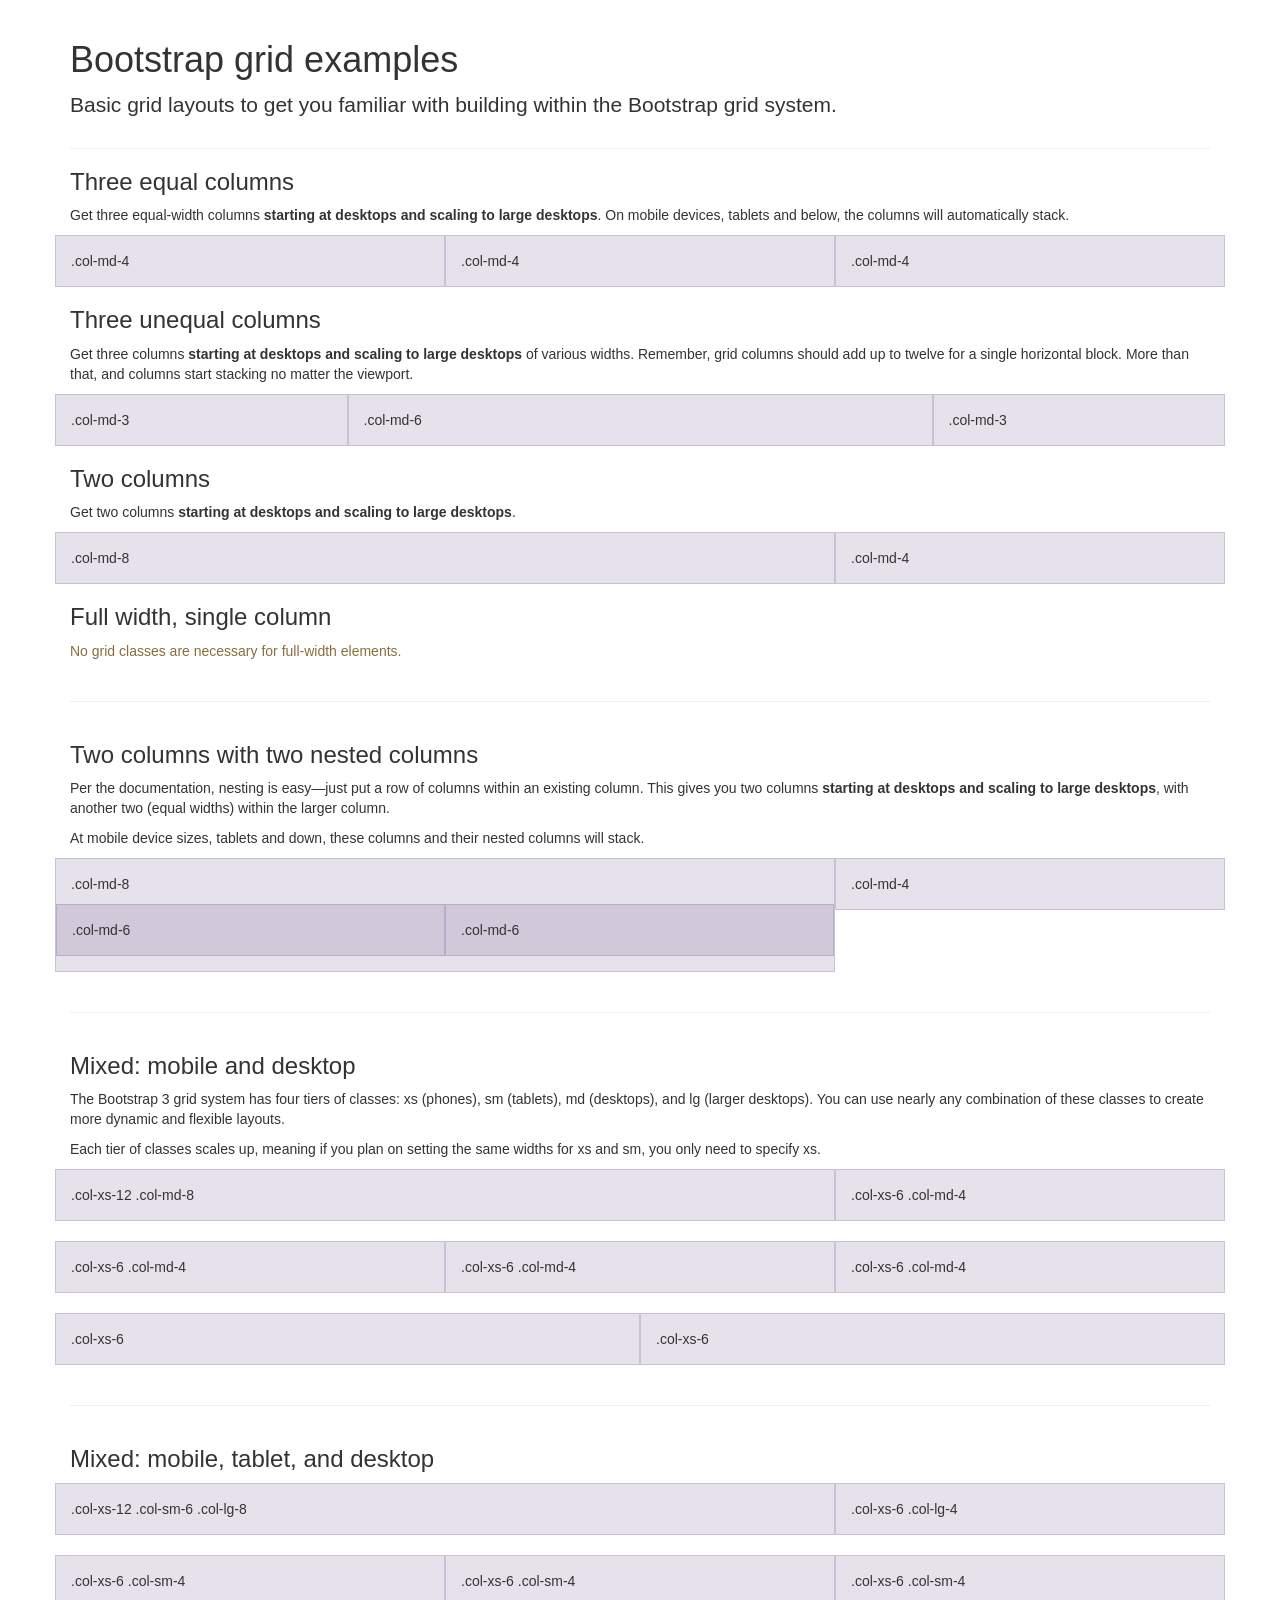
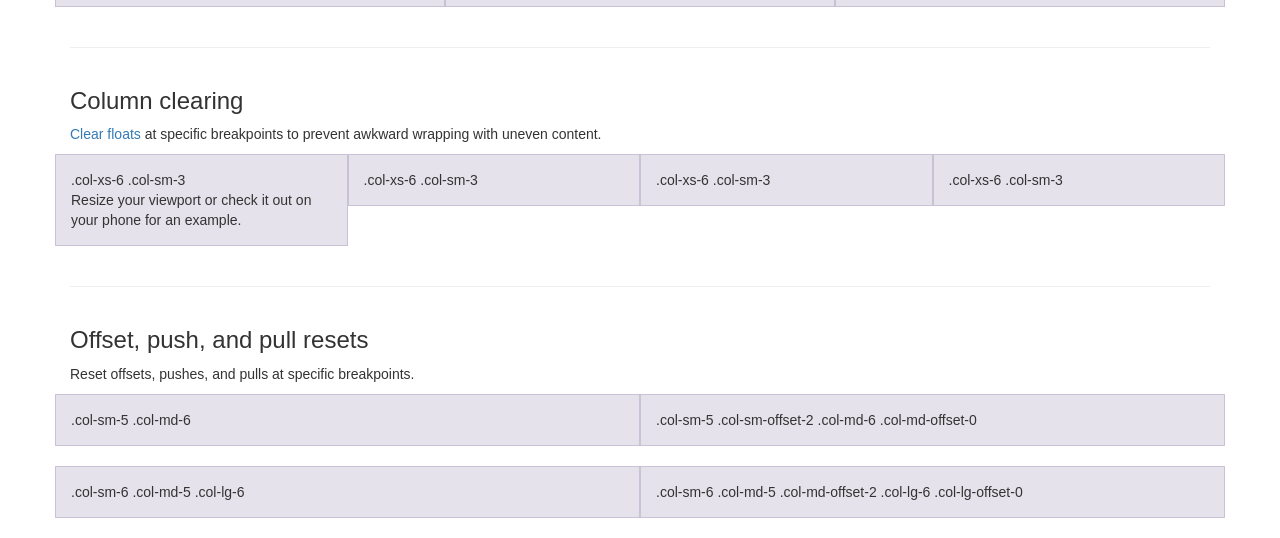
<file: projects/N/css/bootstrap/docs/examples/grid/index.html>
<!DOCTYPE html>
<html lang="en">
  <head>
    <meta charset="utf-8">
    <meta http-equiv="X-UA-Compatible" content="IE=edge">
    <meta name="viewport" content="width=device-width, initial-scale=1">
    <!-- The above 3 meta tags *must* come first in the head; any other head content must come *after* these tags -->
    <meta name="description" content="">
    <meta name="author" content="">
    <link rel="icon" href="../../favicon.ico">

    <title>Grid Template for Bootstrap</title>

    <!-- Bootstrap core CSS -->
    <link href="../../dist/css/bootstrap.min.css" rel="stylesheet">

    <!-- IE10 viewport hack for Surface/desktop Windows 8 bug -->
    <link href="../../assets/css/ie10-viewport-bug-workaround.css" rel="stylesheet">

    <!-- Custom styles for this template -->
    <link href="grid.css" rel="stylesheet">

    <!-- Just for debugging purposes. Don't actually copy these 2 lines! -->
    <!--[if lt IE 9]><script src="../../assets/js/ie8-responsive-file-warning.js"></script><![endif]-->
    <script src="../../assets/js/ie-emulation-modes-warning.js"></script>

    <!-- HTML5 shim and Respond.js for IE8 support of HTML5 elements and media queries -->
    <!--[if lt IE 9]>
      <script src="https://oss.maxcdn.com/html5shiv/3.7.2/html5shiv.min.js"></script>
      <script src="https://oss.maxcdn.com/respond/1.4.2/respond.min.js"></script>
    <![endif]-->
  </head>

  <body>
    <div class="container">

      <div class="page-header">
        <h1>Bootstrap grid examples</h1>
        <p class="lead">Basic grid layouts to get you familiar with building within the Bootstrap grid system.</p>
      </div>

      <h3>Three equal columns</h3>
      <p>Get three equal-width columns <strong>starting at desktops and scaling to large desktops</strong>. On mobile devices, tablets and below, the columns will automatically stack.</p>
      <div class="row">
        <div class="col-md-4">.col-md-4</div>
        <div class="col-md-4">.col-md-4</div>
        <div class="col-md-4">.col-md-4</div>
      </div>

      <h3>Three unequal columns</h3>
      <p>Get three columns <strong>starting at desktops and scaling to large desktops</strong> of various widths. Remember, grid columns should add up to twelve for a single horizontal block. More than that, and columns start stacking no matter the viewport.</p>
      <div class="row">
        <div class="col-md-3">.col-md-3</div>
        <div class="col-md-6">.col-md-6</div>
        <div class="col-md-3">.col-md-3</div>
      </div>

      <h3>Two columns</h3>
      <p>Get two columns <strong>starting at desktops and scaling to large desktops</strong>.</p>
      <div class="row">
        <div class="col-md-8">.col-md-8</div>
        <div class="col-md-4">.col-md-4</div>
      </div>

      <h3>Full width, single column</h3>
      <p class="text-warning">No grid classes are necessary for full-width elements.</p>

      <hr>

      <h3>Two columns with two nested columns</h3>
      <p>Per the documentation, nesting is easy—just put a row of columns within an existing column. This gives you two columns <strong>starting at desktops and scaling to large desktops</strong>, with another two (equal widths) within the larger column.</p>
      <p>At mobile device sizes, tablets and down, these columns and their nested columns will stack.</p>
      <div class="row">
        <div class="col-md-8">
          .col-md-8
          <div class="row">
            <div class="col-md-6">.col-md-6</div>
            <div class="col-md-6">.col-md-6</div>
          </div>
        </div>
        <div class="col-md-4">.col-md-4</div>
      </div>

      <hr>

      <h3>Mixed: mobile and desktop</h3>
      <p>The Bootstrap 3 grid system has four tiers of classes: xs (phones), sm (tablets), md (desktops), and lg (larger desktops). You can use nearly any combination of these classes to create more dynamic and flexible layouts.</p>
      <p>Each tier of classes scales up, meaning if you plan on setting the same widths for xs and sm, you only need to specify xs.</p>
      <div class="row">
        <div class="col-xs-12 col-md-8">.col-xs-12 .col-md-8</div>
        <div class="col-xs-6 col-md-4">.col-xs-6 .col-md-4</div>
      </div>
      <div class="row">
        <div class="col-xs-6 col-md-4">.col-xs-6 .col-md-4</div>
        <div class="col-xs-6 col-md-4">.col-xs-6 .col-md-4</div>
        <div class="col-xs-6 col-md-4">.col-xs-6 .col-md-4</div>
      </div>
      <div class="row">
        <div class="col-xs-6">.col-xs-6</div>
        <div class="col-xs-6">.col-xs-6</div>
      </div>

      <hr>

      <h3>Mixed: mobile, tablet, and desktop</h3>
      <p></p>
      <div class="row">
        <div class="col-xs-12 col-sm-6 col-lg-8">.col-xs-12 .col-sm-6 .col-lg-8</div>
        <div class="col-xs-6 col-lg-4">.col-xs-6 .col-lg-4</div>
      </div>
      <div class="row">
        <div class="col-xs-6 col-sm-4">.col-xs-6 .col-sm-4</div>
        <div class="col-xs-6 col-sm-4">.col-xs-6 .col-sm-4</div>
        <div class="col-xs-6 col-sm-4">.col-xs-6 .col-sm-4</div>
      </div>

      <hr>

      <h3>Column clearing</h3>
      <p><a href="http://getbootstrap.com/css/#grid-responsive-resets">Clear floats</a> at specific breakpoints to prevent awkward wrapping with uneven content.</p>
      <div class="row">
        <div class="col-xs-6 col-sm-3">
          .col-xs-6 .col-sm-3
          <br>
          Resize your viewport or check it out on your phone for an example.
        </div>
        <div class="col-xs-6 col-sm-3">.col-xs-6 .col-sm-3</div>

        <!-- Add the extra clearfix for only the required viewport -->
        <div class="clearfix visible-xs"></div>

        <div class="col-xs-6 col-sm-3">.col-xs-6 .col-sm-3</div>
        <div class="col-xs-6 col-sm-3">.col-xs-6 .col-sm-3</div>
      </div>

      <hr>

      <h3>Offset, push, and pull resets</h3>
      <p>Reset offsets, pushes, and pulls at specific breakpoints.</p>
      <div class="row">
        <div class="col-sm-5 col-md-6">.col-sm-5 .col-md-6</div>
        <div class="col-sm-5 col-sm-offset-2 col-md-6 col-md-offset-0">.col-sm-5 .col-sm-offset-2 .col-md-6 .col-md-offset-0</div>
      </div>
      <div class="row">
        <div class="col-sm-6 col-md-5 col-lg-6">.col-sm-6 .col-md-5 .col-lg-6</div>
        <div class="col-sm-6 col-md-5 col-md-offset-2 col-lg-6 col-lg-offset-0">.col-sm-6 .col-md-5 .col-md-offset-2 .col-lg-6 .col-lg-offset-0</div>
      </div>


    </div> <!-- /container -->


    <!-- IE10 viewport hack for Surface/desktop Windows 8 bug -->
    <script src="../../assets/js/ie10-viewport-bug-workaround.js"></script>
  </body>
</html>
</file>
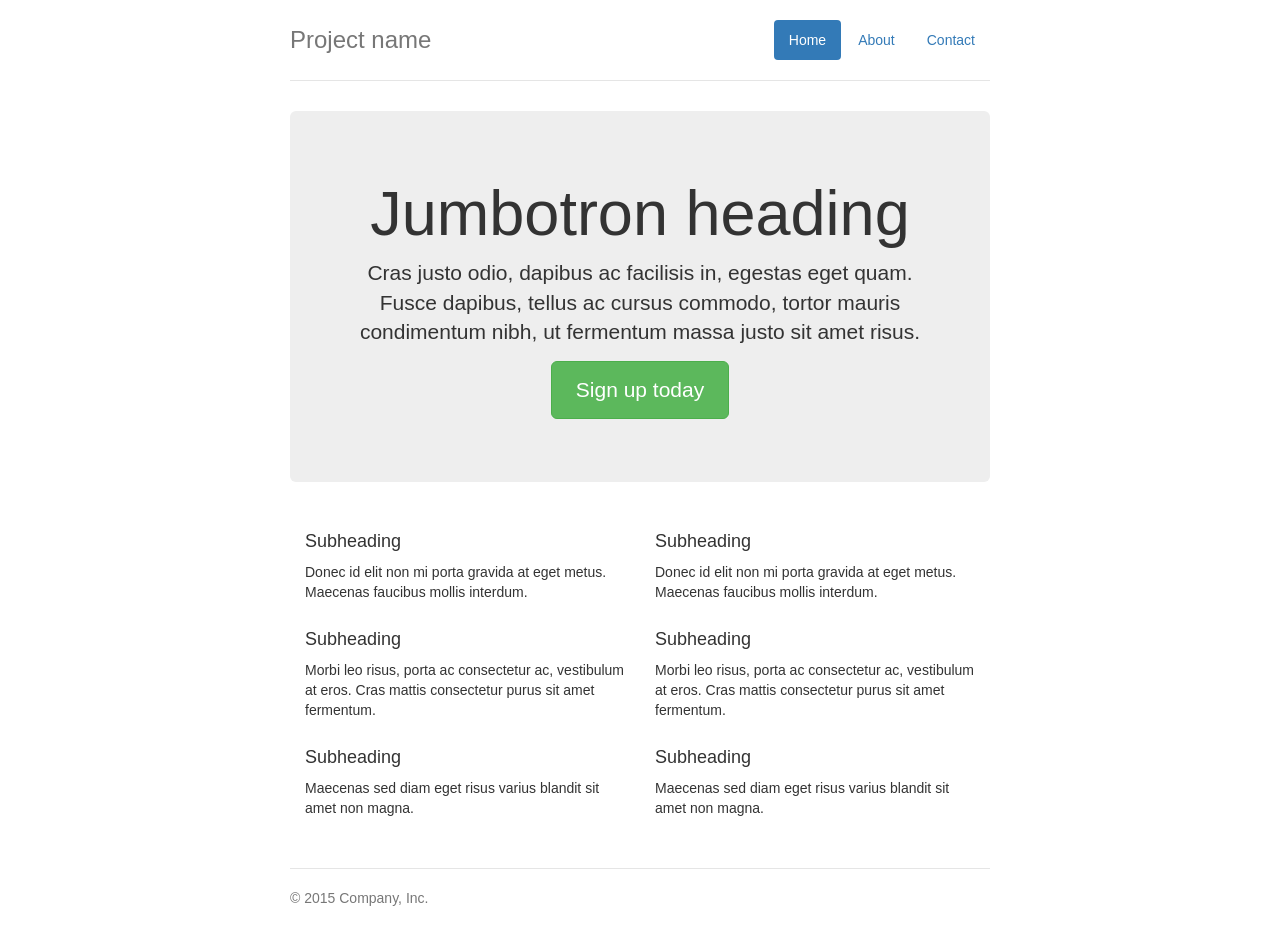
<file: projects/N/css/bootstrap/docs/examples/jumbotron-narrow/index.html>
<!DOCTYPE html>
<html lang="en">
  <head>
    <meta charset="utf-8">
    <meta http-equiv="X-UA-Compatible" content="IE=edge">
    <meta name="viewport" content="width=device-width, initial-scale=1">
    <!-- The above 3 meta tags *must* come first in the head; any other head content must come *after* these tags -->
    <meta name="description" content="">
    <meta name="author" content="">
    <link rel="icon" href="../../favicon.ico">

    <title>Narrow Jumbotron Template for Bootstrap</title>

    <!-- Bootstrap core CSS -->
    <link href="../../dist/css/bootstrap.min.css" rel="stylesheet">

    <!-- IE10 viewport hack for Surface/desktop Windows 8 bug -->
    <link href="../../assets/css/ie10-viewport-bug-workaround.css" rel="stylesheet">

    <!-- Custom styles for this template -->
    <link href="jumbotron-narrow.css" rel="stylesheet">

    <!-- Just for debugging purposes. Don't actually copy these 2 lines! -->
    <!--[if lt IE 9]><script src="../../assets/js/ie8-responsive-file-warning.js"></script><![endif]-->
    <script src="../../assets/js/ie-emulation-modes-warning.js"></script>

    <!-- HTML5 shim and Respond.js for IE8 support of HTML5 elements and media queries -->
    <!--[if lt IE 9]>
      <script src="https://oss.maxcdn.com/html5shiv/3.7.2/html5shiv.min.js"></script>
      <script src="https://oss.maxcdn.com/respond/1.4.2/respond.min.js"></script>
    <![endif]-->
  </head>

  <body>

    <div class="container">
      <div class="header clearfix">
        <nav>
          <ul class="nav nav-pills pull-right">
            <li role="presentation" class="active"><a href="#">Home</a></li>
            <li role="presentation"><a href="#">About</a></li>
            <li role="presentation"><a href="#">Contact</a></li>
          </ul>
        </nav>
        <h3 class="text-muted">Project name</h3>
      </div>

      <div class="jumbotron">
        <h1>Jumbotron heading</h1>
        <p class="lead">Cras justo odio, dapibus ac facilisis in, egestas eget quam. Fusce dapibus, tellus ac cursus commodo, tortor mauris condimentum nibh, ut fermentum massa justo sit amet risus.</p>
        <p><a class="btn btn-lg btn-success" href="#" role="button">Sign up today</a></p>
      </div>

      <div class="row marketing">
        <div class="col-lg-6">
          <h4>Subheading</h4>
          <p>Donec id elit non mi porta gravida at eget metus. Maecenas faucibus mollis interdum.</p>

          <h4>Subheading</h4>
          <p>Morbi leo risus, porta ac consectetur ac, vestibulum at eros. Cras mattis consectetur purus sit amet fermentum.</p>

          <h4>Subheading</h4>
          <p>Maecenas sed diam eget risus varius blandit sit amet non magna.</p>
        </div>

        <div class="col-lg-6">
          <h4>Subheading</h4>
          <p>Donec id elit non mi porta gravida at eget metus. Maecenas faucibus mollis interdum.</p>

          <h4>Subheading</h4>
          <p>Morbi leo risus, porta ac consectetur ac, vestibulum at eros. Cras mattis consectetur purus sit amet fermentum.</p>

          <h4>Subheading</h4>
          <p>Maecenas sed diam eget risus varius blandit sit amet non magna.</p>
        </div>
      </div>

      <footer class="footer">
        <p>&copy; 2015 Company, Inc.</p>
      </footer>

    </div> <!-- /container -->


    <!-- IE10 viewport hack for Surface/desktop Windows 8 bug -->
    <script src="../../assets/js/ie10-viewport-bug-workaround.js"></script>
  </body>
</html>
</file>
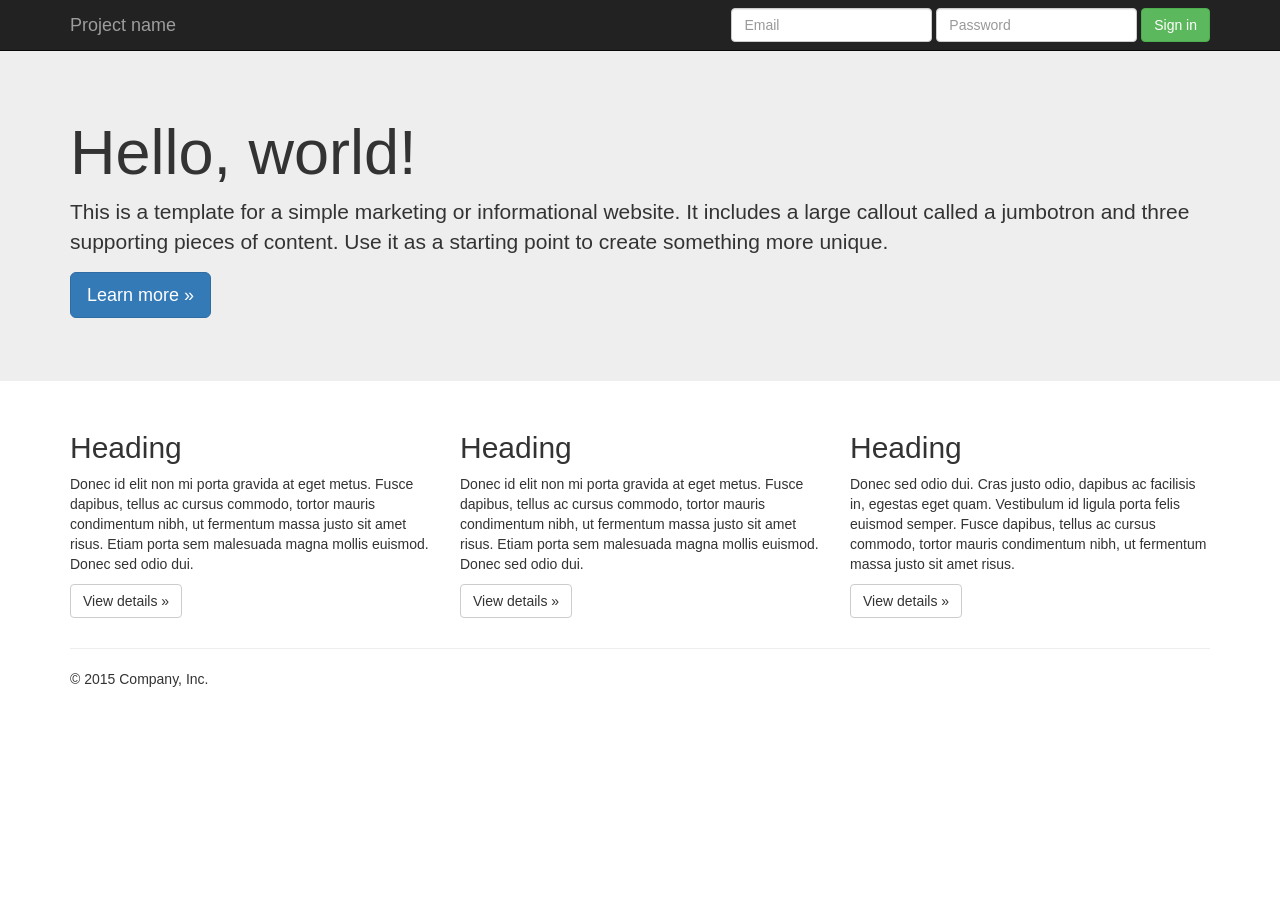
<file: projects/N/css/bootstrap/docs/examples/jumbotron/index.html>
<!DOCTYPE html>
<html lang="en">
  <head>
    <meta charset="utf-8">
    <meta http-equiv="X-UA-Compatible" content="IE=edge">
    <meta name="viewport" content="width=device-width, initial-scale=1">
    <!-- The above 3 meta tags *must* come first in the head; any other head content must come *after* these tags -->
    <meta name="description" content="">
    <meta name="author" content="">
    <link rel="icon" href="../../favicon.ico">

    <title>Jumbotron Template for Bootstrap</title>

    <!-- Bootstrap core CSS -->
    <link href="../../dist/css/bootstrap.min.css" rel="stylesheet">

    <!-- IE10 viewport hack for Surface/desktop Windows 8 bug -->
    <link href="../../assets/css/ie10-viewport-bug-workaround.css" rel="stylesheet">

    <!-- Custom styles for this template -->
    <link href="jumbotron.css" rel="stylesheet">

    <!-- Just for debugging purposes. Don't actually copy these 2 lines! -->
    <!--[if lt IE 9]><script src="../../assets/js/ie8-responsive-file-warning.js"></script><![endif]-->
    <script src="../../assets/js/ie-emulation-modes-warning.js"></script>

    <!-- HTML5 shim and Respond.js for IE8 support of HTML5 elements and media queries -->
    <!--[if lt IE 9]>
      <script src="https://oss.maxcdn.com/html5shiv/3.7.2/html5shiv.min.js"></script>
      <script src="https://oss.maxcdn.com/respond/1.4.2/respond.min.js"></script>
    <![endif]-->
  </head>

  <body>

    <nav class="navbar navbar-inverse navbar-fixed-top">
      <div class="container">
        <div class="navbar-header">
          <button type="button" class="navbar-toggle collapsed" data-toggle="collapse" data-target="#navbar" aria-expanded="false" aria-controls="navbar">
            <span class="sr-only">Toggle navigation</span>
            <span class="icon-bar"></span>
            <span class="icon-bar"></span>
            <span class="icon-bar"></span>
          </button>
          <a class="navbar-brand" href="#">Project name</a>
        </div>
        <div id="navbar" class="navbar-collapse collapse">
          <form class="navbar-form navbar-right">
            <div class="form-group">
              <input type="text" placeholder="Email" class="form-control">
            </div>
            <div class="form-group">
              <input type="password" placeholder="Password" class="form-control">
            </div>
            <button type="submit" class="btn btn-success">Sign in</button>
          </form>
        </div><!--/.navbar-collapse -->
      </div>
    </nav>

    <!-- Main jumbotron for a primary marketing message or call to action -->
    <div class="jumbotron">
      <div class="container">
        <h1>Hello, world!</h1>
        <p>This is a template for a simple marketing or informational website. It includes a large callout called a jumbotron and three supporting pieces of content. Use it as a starting point to create something more unique.</p>
        <p><a class="btn btn-primary btn-lg" href="#" role="button">Learn more &raquo;</a></p>
      </div>
    </div>

    <div class="container">
      <!-- Example row of columns -->
      <div class="row">
        <div class="col-md-4">
          <h2>Heading</h2>
          <p>Donec id elit non mi porta gravida at eget metus. Fusce dapibus, tellus ac cursus commodo, tortor mauris condimentum nibh, ut fermentum massa justo sit amet risus. Etiam porta sem malesuada magna mollis euismod. Donec sed odio dui. </p>
          <p><a class="btn btn-default" href="#" role="button">View details &raquo;</a></p>
        </div>
        <div class="col-md-4">
          <h2>Heading</h2>
          <p>Donec id elit non mi porta gravida at eget metus. Fusce dapibus, tellus ac cursus commodo, tortor mauris condimentum nibh, ut fermentum massa justo sit amet risus. Etiam porta sem malesuada magna mollis euismod. Donec sed odio dui. </p>
          <p><a class="btn btn-default" href="#" role="button">View details &raquo;</a></p>
       </div>
        <div class="col-md-4">
          <h2>Heading</h2>
          <p>Donec sed odio dui. Cras justo odio, dapibus ac facilisis in, egestas eget quam. Vestibulum id ligula porta felis euismod semper. Fusce dapibus, tellus ac cursus commodo, tortor mauris condimentum nibh, ut fermentum massa justo sit amet risus.</p>
          <p><a class="btn btn-default" href="#" role="button">View details &raquo;</a></p>
        </div>
      </div>

      <hr>

      <footer>
        <p>&copy; 2015 Company, Inc.</p>
      </footer>
    </div> <!-- /container -->


    <!-- Bootstrap core JavaScript
    ================================================== -->
    <!-- Placed at the end of the document so the pages load faster -->
    <script src="https://ajax.googleapis.com/ajax/libs/jquery/1.11.3/jquery.min.js"></script>
    <script>window.jQuery || document.write('<script src="../../assets/js/vendor/jquery.min.js"><\/script>')</script>
    <script src="../../dist/js/bootstrap.min.js"></script>
    <!-- IE10 viewport hack for Surface/desktop Windows 8 bug -->
    <script src="../../assets/js/ie10-viewport-bug-workaround.js"></script>
  </body>
</html>
</file>
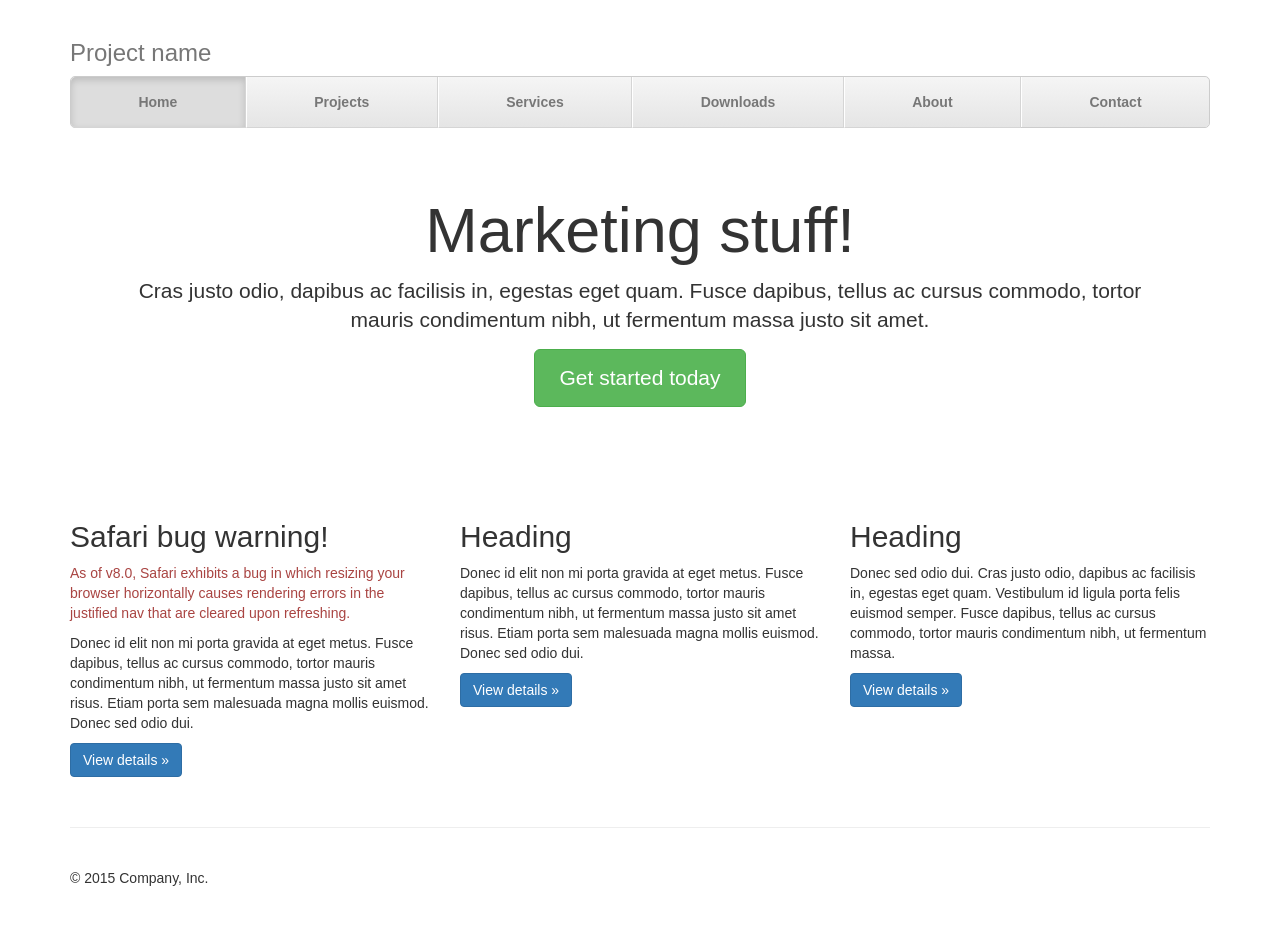
<file: projects/N/css/bootstrap/docs/examples/justified-nav/index.html>
<!DOCTYPE html>
<html lang="en">
  <head>
    <meta charset="utf-8">
    <meta http-equiv="X-UA-Compatible" content="IE=edge">
    <meta name="viewport" content="width=device-width, initial-scale=1">
    <!-- The above 3 meta tags *must* come first in the head; any other head content must come *after* these tags -->
    <meta name="description" content="">
    <meta name="author" content="">
    <link rel="icon" href="../../favicon.ico">

    <title>Justified Nav Template for Bootstrap</title>

    <!-- Bootstrap core CSS -->
    <link href="../../dist/css/bootstrap.min.css" rel="stylesheet">

    <!-- IE10 viewport hack for Surface/desktop Windows 8 bug -->
    <link href="../../assets/css/ie10-viewport-bug-workaround.css" rel="stylesheet">

    <!-- Custom styles for this template -->
    <link href="justified-nav.css" rel="stylesheet">

    <!-- Just for debugging purposes. Don't actually copy these 2 lines! -->
    <!--[if lt IE 9]><script src="../../assets/js/ie8-responsive-file-warning.js"></script><![endif]-->
    <script src="../../assets/js/ie-emulation-modes-warning.js"></script>

    <!-- HTML5 shim and Respond.js for IE8 support of HTML5 elements and media queries -->
    <!--[if lt IE 9]>
      <script src="https://oss.maxcdn.com/html5shiv/3.7.2/html5shiv.min.js"></script>
      <script src="https://oss.maxcdn.com/respond/1.4.2/respond.min.js"></script>
    <![endif]-->
  </head>

  <body>

    <div class="container">

      <!-- The justified navigation menu is meant for single line per list item.
           Multiple lines will require custom code not provided by Bootstrap. -->
      <div class="masthead">
        <h3 class="text-muted">Project name</h3>
        <nav>
          <ul class="nav nav-justified">
            <li class="active"><a href="#">Home</a></li>
            <li><a href="#">Projects</a></li>
            <li><a href="#">Services</a></li>
            <li><a href="#">Downloads</a></li>
            <li><a href="#">About</a></li>
            <li><a href="#">Contact</a></li>
          </ul>
        </nav>
      </div>

      <!-- Jumbotron -->
      <div class="jumbotron">
        <h1>Marketing stuff!</h1>
        <p class="lead">Cras justo odio, dapibus ac facilisis in, egestas eget quam. Fusce dapibus, tellus ac cursus commodo, tortor mauris condimentum nibh, ut fermentum massa justo sit amet.</p>
        <p><a class="btn btn-lg btn-success" href="#" role="button">Get started today</a></p>
      </div>

      <!-- Example row of columns -->
      <div class="row">
        <div class="col-lg-4">
          <h2>Safari bug warning!</h2>
          <p class="text-danger">As of v8.0, Safari exhibits a bug in which resizing your browser horizontally causes rendering errors in the justified nav that are cleared upon refreshing.</p>
          <p>Donec id elit non mi porta gravida at eget metus. Fusce dapibus, tellus ac cursus commodo, tortor mauris condimentum nibh, ut fermentum massa justo sit amet risus. Etiam porta sem malesuada magna mollis euismod. Donec sed odio dui. </p>
          <p><a class="btn btn-primary" href="#" role="button">View details &raquo;</a></p>
        </div>
        <div class="col-lg-4">
          <h2>Heading</h2>
          <p>Donec id elit non mi porta gravida at eget metus. Fusce dapibus, tellus ac cursus commodo, tortor mauris condimentum nibh, ut fermentum massa justo sit amet risus. Etiam porta sem malesuada magna mollis euismod. Donec sed odio dui. </p>
          <p><a class="btn btn-primary" href="#" role="button">View details &raquo;</a></p>
       </div>
        <div class="col-lg-4">
          <h2>Heading</h2>
          <p>Donec sed odio dui. Cras justo odio, dapibus ac facilisis in, egestas eget quam. Vestibulum id ligula porta felis euismod semper. Fusce dapibus, tellus ac cursus commodo, tortor mauris condimentum nibh, ut fermentum massa.</p>
          <p><a class="btn btn-primary" href="#" role="button">View details &raquo;</a></p>
        </div>
      </div>

      <!-- Site footer -->
      <footer class="footer">
        <p>&copy; 2015 Company, Inc.</p>
      </footer>

    </div> <!-- /container -->


    <!-- IE10 viewport hack for Surface/desktop Windows 8 bug -->
    <script src="../../assets/js/ie10-viewport-bug-workaround.js"></script>
  </body>
</html>
</file>
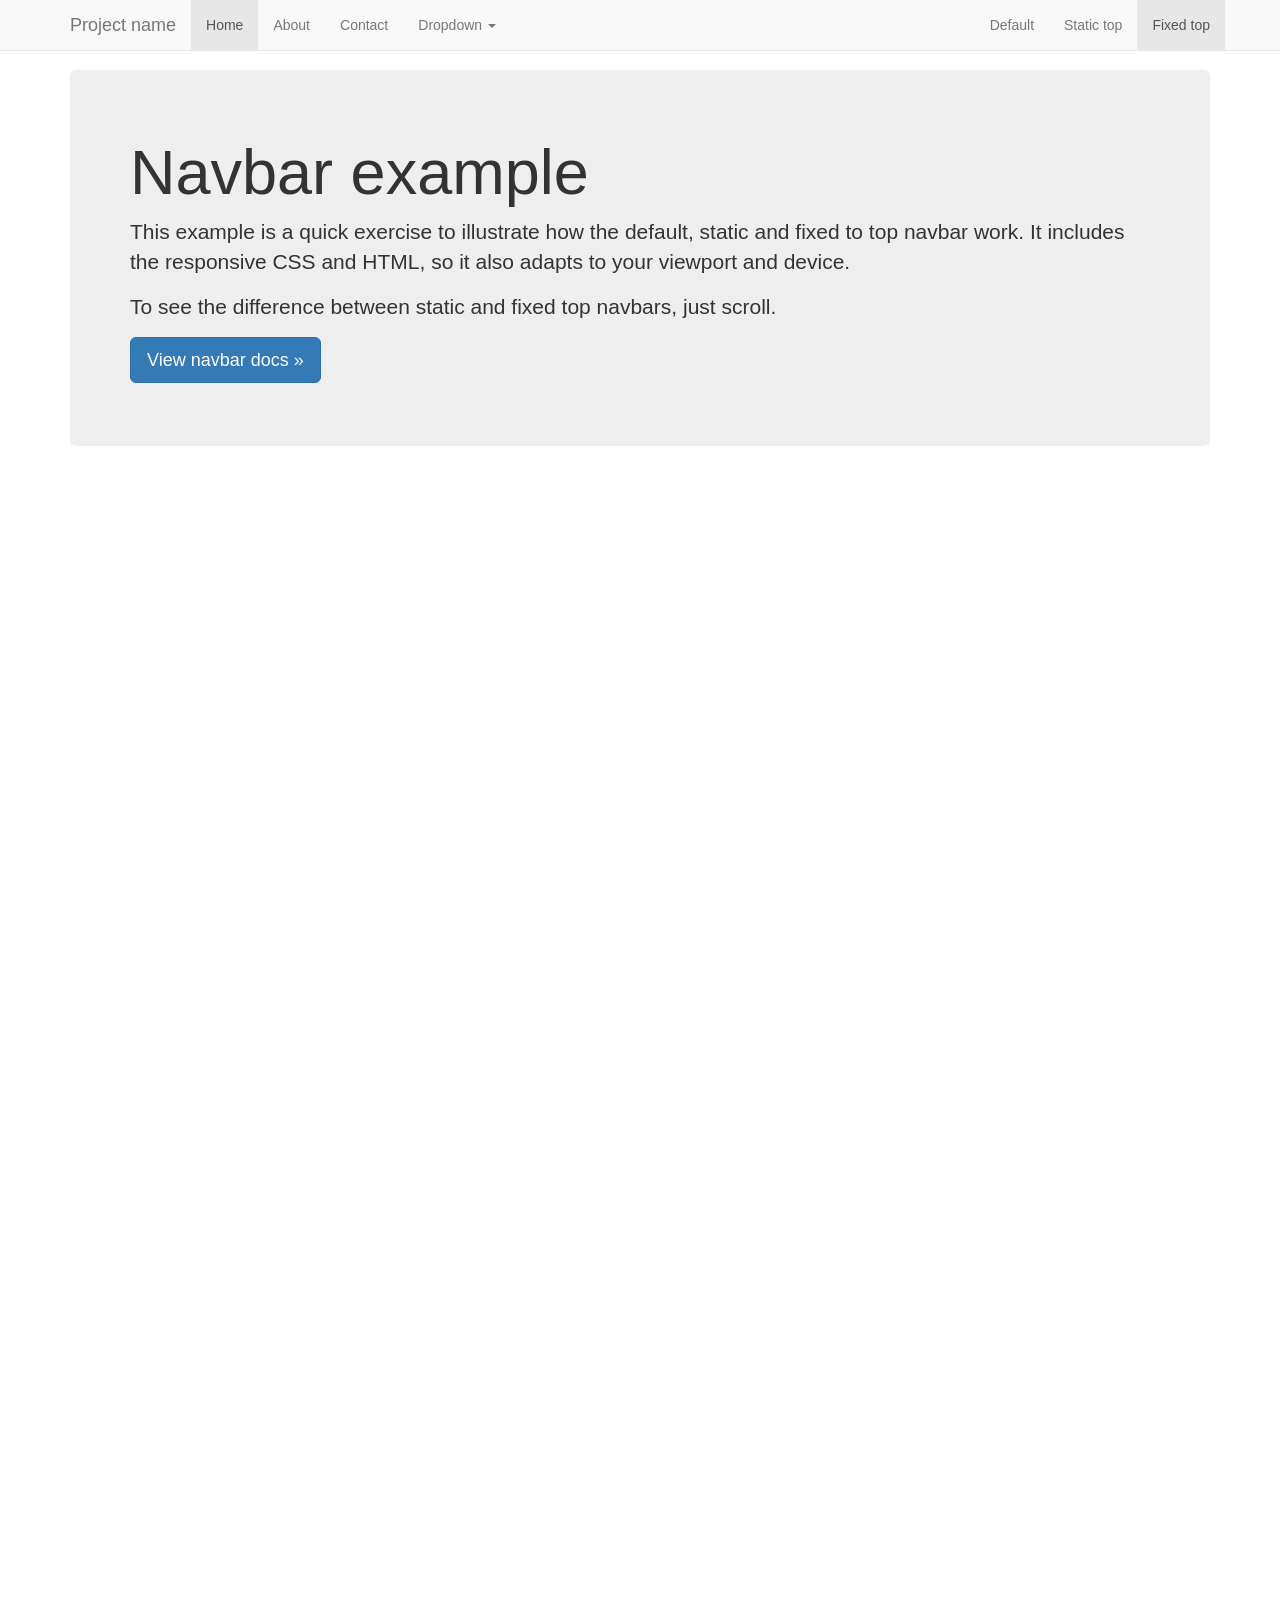
<file: projects/N/css/bootstrap/docs/examples/navbar-fixed-top/index.html>
<!DOCTYPE html>
<html lang="en">
  <head>
    <meta charset="utf-8">
    <meta http-equiv="X-UA-Compatible" content="IE=edge">
    <meta name="viewport" content="width=device-width, initial-scale=1">
    <!-- The above 3 meta tags *must* come first in the head; any other head content must come *after* these tags -->
    <meta name="description" content="">
    <meta name="author" content="">
    <link rel="icon" href="../../favicon.ico">

    <title>Fixed Top Navbar Example for Bootstrap</title>

    <!-- Bootstrap core CSS -->
    <link href="../../dist/css/bootstrap.min.css" rel="stylesheet">

    <!-- IE10 viewport hack for Surface/desktop Windows 8 bug -->
    <link href="../../assets/css/ie10-viewport-bug-workaround.css" rel="stylesheet">

    <!-- Custom styles for this template -->
    <link href="navbar-fixed-top.css" rel="stylesheet">

    <!-- Just for debugging purposes. Don't actually copy these 2 lines! -->
    <!--[if lt IE 9]><script src="../../assets/js/ie8-responsive-file-warning.js"></script><![endif]-->
    <script src="../../assets/js/ie-emulation-modes-warning.js"></script>

    <!-- HTML5 shim and Respond.js for IE8 support of HTML5 elements and media queries -->
    <!--[if lt IE 9]>
      <script src="https://oss.maxcdn.com/html5shiv/3.7.2/html5shiv.min.js"></script>
      <script src="https://oss.maxcdn.com/respond/1.4.2/respond.min.js"></script>
    <![endif]-->
  </head>

  <body>

    <!-- Fixed navbar -->
    <nav class="navbar navbar-default navbar-fixed-top">
      <div class="container">
        <div class="navbar-header">
          <button type="button" class="navbar-toggle collapsed" data-toggle="collapse" data-target="#navbar" aria-expanded="false" aria-controls="navbar">
            <span class="sr-only">Toggle navigation</span>
            <span class="icon-bar"></span>
            <span class="icon-bar"></span>
            <span class="icon-bar"></span>
          </button>
          <a class="navbar-brand" href="#">Project name</a>
        </div>
        <div id="navbar" class="navbar-collapse collapse">
          <ul class="nav navbar-nav">
            <li class="active"><a href="#">Home</a></li>
            <li><a href="#about">About</a></li>
            <li><a href="#contact">Contact</a></li>
            <li class="dropdown">
              <a href="#" class="dropdown-toggle" data-toggle="dropdown" role="button" aria-haspopup="true" aria-expanded="false">Dropdown <span class="caret"></span></a>
              <ul class="dropdown-menu">
                <li><a href="#">Action</a></li>
                <li><a href="#">Another action</a></li>
                <li><a href="#">Something else here</a></li>
                <li role="separator" class="divider"></li>
                <li class="dropdown-header">Nav header</li>
                <li><a href="#">Separated link</a></li>
                <li><a href="#">One more separated link</a></li>
              </ul>
            </li>
          </ul>
          <ul class="nav navbar-nav navbar-right">
            <li><a href="../navbar/">Default</a></li>
            <li><a href="../navbar-static-top/">Static top</a></li>
            <li class="active"><a href="./">Fixed top <span class="sr-only">(current)</span></a></li>
          </ul>
        </div><!--/.nav-collapse -->
      </div>
    </nav>

    <div class="container">

      <!-- Main component for a primary marketing message or call to action -->
      <div class="jumbotron">
        <h1>Navbar example</h1>
        <p>This example is a quick exercise to illustrate how the default, static and fixed to top navbar work. It includes the responsive CSS and HTML, so it also adapts to your viewport and device.</p>
        <p>To see the difference between static and fixed top navbars, just scroll.</p>
        <p>
          <a class="btn btn-lg btn-primary" href="../../components/#navbar" role="button">View navbar docs &raquo;</a>
        </p>
      </div>

    </div> <!-- /container -->


    <!-- Bootstrap core JavaScript
    ================================================== -->
    <!-- Placed at the end of the document so the pages load faster -->
    <script src="https://ajax.googleapis.com/ajax/libs/jquery/1.11.3/jquery.min.js"></script>
    <script>window.jQuery || document.write('<script src="../../assets/js/vendor/jquery.min.js"><\/script>')</script>
    <script src="../../dist/js/bootstrap.min.js"></script>
    <!-- IE10 viewport hack for Surface/desktop Windows 8 bug -->
    <script src="../../assets/js/ie10-viewport-bug-workaround.js"></script>
  </body>
</html>
</file>
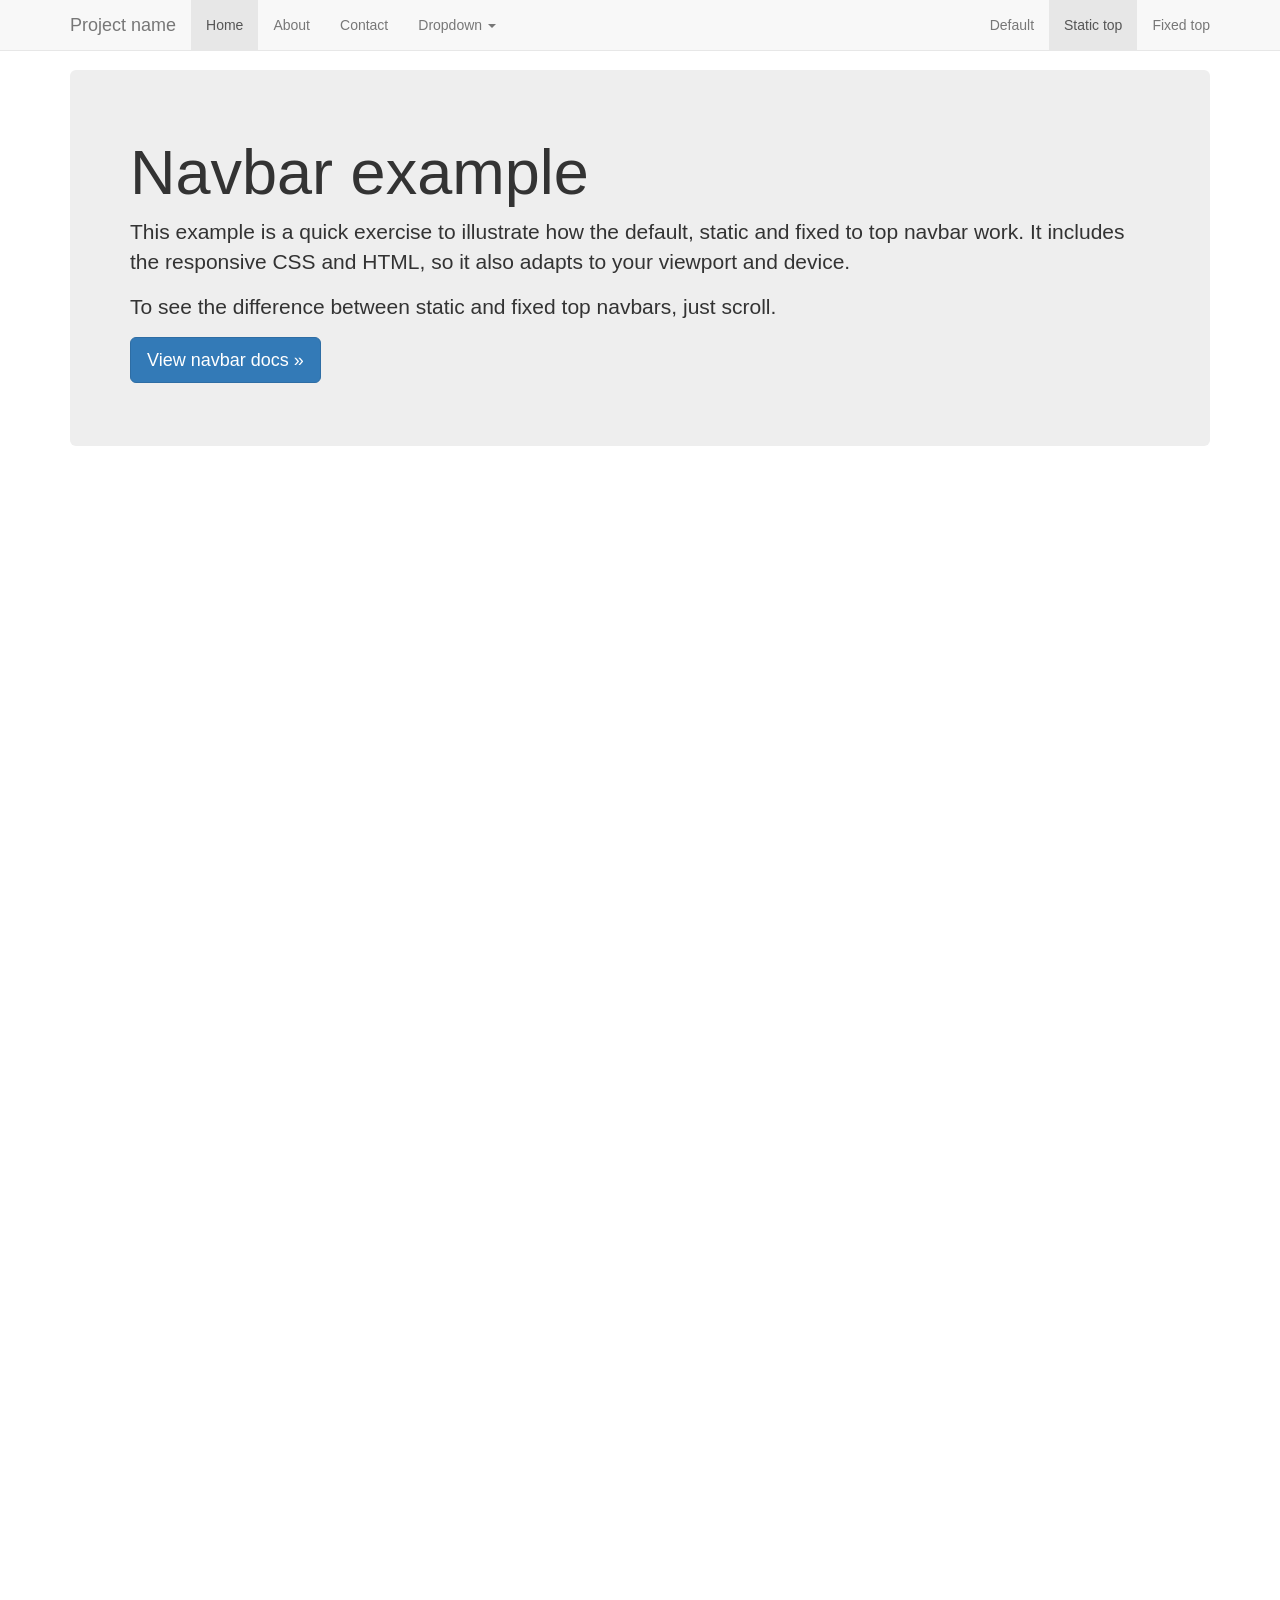
<file: projects/N/css/bootstrap/docs/examples/navbar-static-top/index.html>
<!DOCTYPE html>
<html lang="en">
  <head>
    <meta charset="utf-8">
    <meta http-equiv="X-UA-Compatible" content="IE=edge">
    <meta name="viewport" content="width=device-width, initial-scale=1">
    <!-- The above 3 meta tags *must* come first in the head; any other head content must come *after* these tags -->
    <meta name="description" content="">
    <meta name="author" content="">
    <link rel="icon" href="../../favicon.ico">

    <title>Static Top Navbar Example for Bootstrap</title>

    <!-- Bootstrap core CSS -->
    <link href="../../dist/css/bootstrap.min.css" rel="stylesheet">

    <!-- IE10 viewport hack for Surface/desktop Windows 8 bug -->
    <link href="../../assets/css/ie10-viewport-bug-workaround.css" rel="stylesheet">

    <!-- Custom styles for this template -->
    <link href="navbar-static-top.css" rel="stylesheet">

    <!-- Just for debugging purposes. Don't actually copy these 2 lines! -->
    <!--[if lt IE 9]><script src="../../assets/js/ie8-responsive-file-warning.js"></script><![endif]-->
    <script src="../../assets/js/ie-emulation-modes-warning.js"></script>

    <!-- HTML5 shim and Respond.js for IE8 support of HTML5 elements and media queries -->
    <!--[if lt IE 9]>
      <script src="https://oss.maxcdn.com/html5shiv/3.7.2/html5shiv.min.js"></script>
      <script src="https://oss.maxcdn.com/respond/1.4.2/respond.min.js"></script>
    <![endif]-->
  </head>

  <body>

    <!-- Static navbar -->
    <nav class="navbar navbar-default navbar-static-top">
      <div class="container">
        <div class="navbar-header">
          <button type="button" class="navbar-toggle collapsed" data-toggle="collapse" data-target="#navbar" aria-expanded="false" aria-controls="navbar">
            <span class="sr-only">Toggle navigation</span>
            <span class="icon-bar"></span>
            <span class="icon-bar"></span>
            <span class="icon-bar"></span>
          </button>
          <a class="navbar-brand" href="#">Project name</a>
        </div>
        <div id="navbar" class="navbar-collapse collapse">
          <ul class="nav navbar-nav">
            <li class="active"><a href="#">Home</a></li>
            <li><a href="#about">About</a></li>
            <li><a href="#contact">Contact</a></li>
            <li class="dropdown">
              <a href="#" class="dropdown-toggle" data-toggle="dropdown" role="button" aria-haspopup="true" aria-expanded="false">Dropdown <span class="caret"></span></a>
              <ul class="dropdown-menu">
                <li><a href="#">Action</a></li>
                <li><a href="#">Another action</a></li>
                <li><a href="#">Something else here</a></li>
                <li role="separator" class="divider"></li>
                <li class="dropdown-header">Nav header</li>
                <li><a href="#">Separated link</a></li>
                <li><a href="#">One more separated link</a></li>
              </ul>
            </li>
          </ul>
          <ul class="nav navbar-nav navbar-right">
            <li><a href="../navbar/">Default</a></li>
            <li class="active"><a href="./">Static top <span class="sr-only">(current)</span></a></li>
            <li><a href="../navbar-fixed-top/">Fixed top</a></li>
          </ul>
        </div><!--/.nav-collapse -->
      </div>
    </nav>


    <div class="container">

      <!-- Main component for a primary marketing message or call to action -->
      <div class="jumbotron">
        <h1>Navbar example</h1>
        <p>This example is a quick exercise to illustrate how the default, static and fixed to top navbar work. It includes the responsive CSS and HTML, so it also adapts to your viewport and device.</p>
        <p>To see the difference between static and fixed top navbars, just scroll.</p>
        <p>
          <a class="btn btn-lg btn-primary" href="../../components/#navbar" role="button">View navbar docs &raquo;</a>
        </p>
      </div>

    </div> <!-- /container -->


    <!-- Bootstrap core JavaScript
    ================================================== -->
    <!-- Placed at the end of the document so the pages load faster -->
    <script src="https://ajax.googleapis.com/ajax/libs/jquery/1.11.3/jquery.min.js"></script>
    <script>window.jQuery || document.write('<script src="../../assets/js/vendor/jquery.min.js"><\/script>')</script>
    <script src="../../dist/js/bootstrap.min.js"></script>
    <!-- IE10 viewport hack for Surface/desktop Windows 8 bug -->
    <script src="../../assets/js/ie10-viewport-bug-workaround.js"></script>
  </body>
</html>
</file>
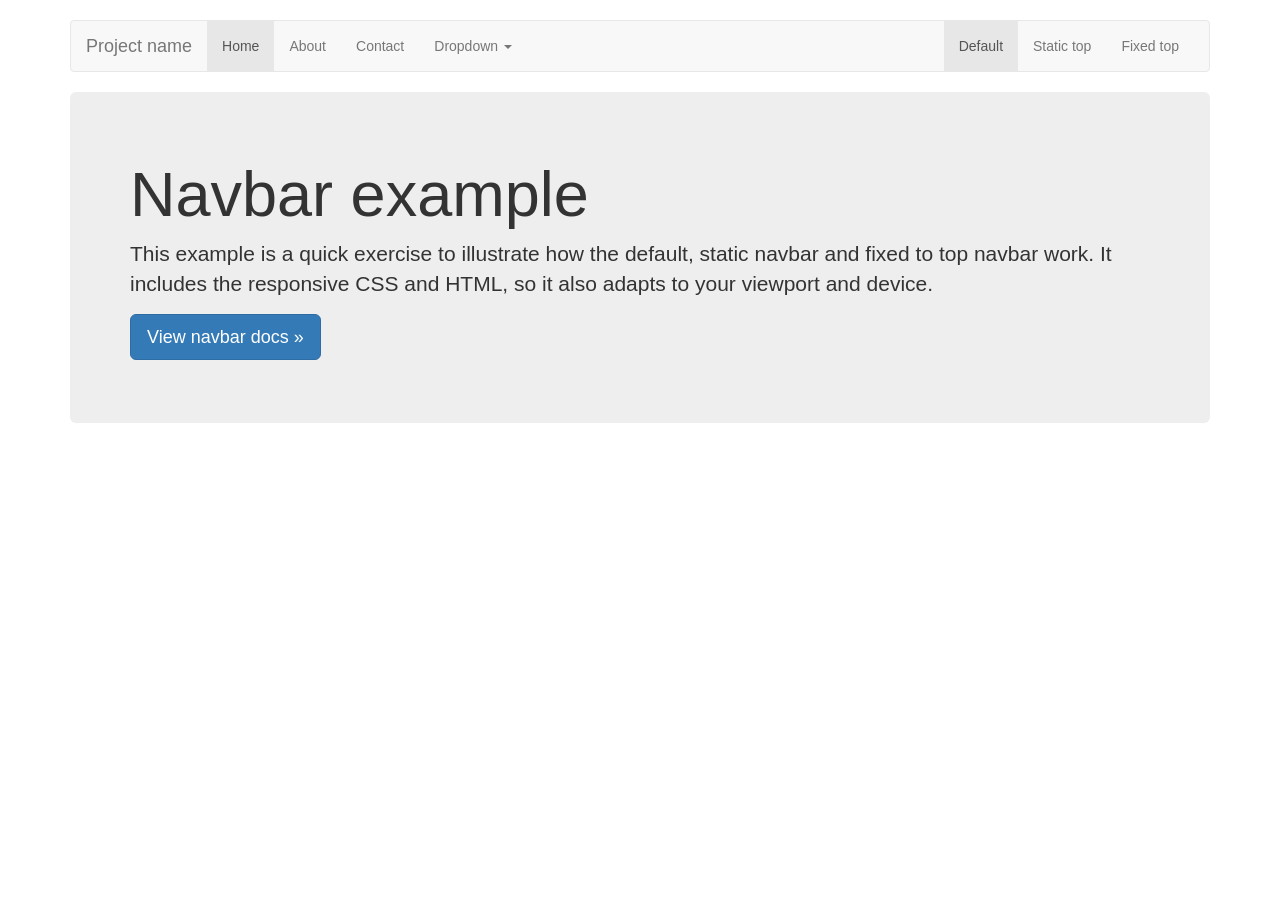
<file: projects/N/css/bootstrap/docs/examples/navbar/index.html>
<!DOCTYPE html>
<html lang="en">
  <head>
    <meta charset="utf-8">
    <meta http-equiv="X-UA-Compatible" content="IE=edge">
    <meta name="viewport" content="width=device-width, initial-scale=1">
    <!-- The above 3 meta tags *must* come first in the head; any other head content must come *after* these tags -->
    <meta name="description" content="">
    <meta name="author" content="">
    <link rel="icon" href="../../favicon.ico">

    <title>Navbar Template for Bootstrap</title>

    <!-- Bootstrap core CSS -->
    <link href="../../dist/css/bootstrap.min.css" rel="stylesheet">

    <!-- IE10 viewport hack for Surface/desktop Windows 8 bug -->
    <link href="../../assets/css/ie10-viewport-bug-workaround.css" rel="stylesheet">

    <!-- Custom styles for this template -->
    <link href="navbar.css" rel="stylesheet">

    <!-- Just for debugging purposes. Don't actually copy these 2 lines! -->
    <!--[if lt IE 9]><script src="../../assets/js/ie8-responsive-file-warning.js"></script><![endif]-->
    <script src="../../assets/js/ie-emulation-modes-warning.js"></script>

    <!-- HTML5 shim and Respond.js for IE8 support of HTML5 elements and media queries -->
    <!--[if lt IE 9]>
      <script src="https://oss.maxcdn.com/html5shiv/3.7.2/html5shiv.min.js"></script>
      <script src="https://oss.maxcdn.com/respond/1.4.2/respond.min.js"></script>
    <![endif]-->
  </head>

  <body>

    <div class="container">

      <!-- Static navbar -->
      <nav class="navbar navbar-default">
        <div class="container-fluid">
          <div class="navbar-header">
            <button type="button" class="navbar-toggle collapsed" data-toggle="collapse" data-target="#navbar" aria-expanded="false" aria-controls="navbar">
              <span class="sr-only">Toggle navigation</span>
              <span class="icon-bar"></span>
              <span class="icon-bar"></span>
              <span class="icon-bar"></span>
            </button>
            <a class="navbar-brand" href="#">Project name</a>
          </div>
          <div id="navbar" class="navbar-collapse collapse">
            <ul class="nav navbar-nav">
              <li class="active"><a href="#">Home</a></li>
              <li><a href="#">About</a></li>
              <li><a href="#">Contact</a></li>
              <li class="dropdown">
                <a href="#" class="dropdown-toggle" data-toggle="dropdown" role="button" aria-haspopup="true" aria-expanded="false">Dropdown <span class="caret"></span></a>
                <ul class="dropdown-menu">
                  <li><a href="#">Action</a></li>
                  <li><a href="#">Another action</a></li>
                  <li><a href="#">Something else here</a></li>
                  <li role="separator" class="divider"></li>
                  <li class="dropdown-header">Nav header</li>
                  <li><a href="#">Separated link</a></li>
                  <li><a href="#">One more separated link</a></li>
                </ul>
              </li>
            </ul>
            <ul class="nav navbar-nav navbar-right">
              <li class="active"><a href="./">Default <span class="sr-only">(current)</span></a></li>
              <li><a href="../navbar-static-top/">Static top</a></li>
              <li><a href="../navbar-fixed-top/">Fixed top</a></li>
            </ul>
          </div><!--/.nav-collapse -->
        </div><!--/.container-fluid -->
      </nav>

      <!-- Main component for a primary marketing message or call to action -->
      <div class="jumbotron">
        <h1>Navbar example</h1>
        <p>This example is a quick exercise to illustrate how the default, static navbar and fixed to top navbar work. It includes the responsive CSS and HTML, so it also adapts to your viewport and device.</p>
        <p>
          <a class="btn btn-lg btn-primary" href="../../components/#navbar" role="button">View navbar docs &raquo;</a>
        </p>
      </div>

    </div> <!-- /container -->


    <!-- Bootstrap core JavaScript
    ================================================== -->
    <!-- Placed at the end of the document so the pages load faster -->
    <script src="https://ajax.googleapis.com/ajax/libs/jquery/1.11.3/jquery.min.js"></script>
    <script>window.jQuery || document.write('<script src="../../assets/js/vendor/jquery.min.js"><\/script>')</script>
    <script src="../../dist/js/bootstrap.min.js"></script>
    <!-- IE10 viewport hack for Surface/desktop Windows 8 bug -->
    <script src="../../assets/js/ie10-viewport-bug-workaround.js"></script>
  </body>
</html>
</file>
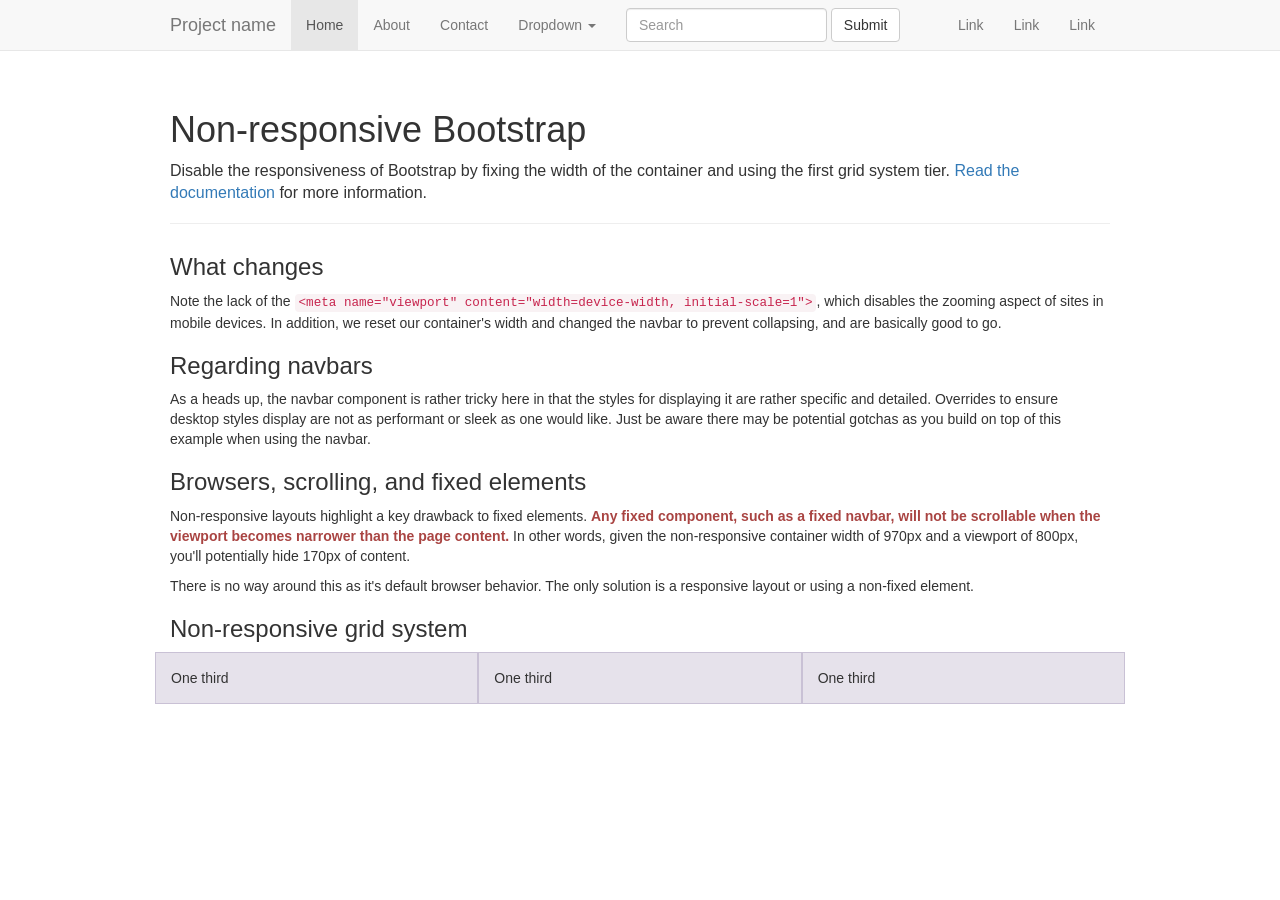
<file: projects/N/css/bootstrap/docs/examples/non-responsive/index.html>
<!DOCTYPE html>
<html lang="en">
  <head>
    <meta charset="utf-8">
    <meta http-equiv="X-UA-Compatible" content="IE=edge">
    <!-- The above 2 meta tags *must* come first in the head; any other head content must come *after* these tags -->
    <meta name="description" content="">
    <meta name="author" content="">

    <!-- Note there is no responsive meta tag here -->

    <link rel="icon" href="../../favicon.ico">

    <title>Non-responsive Template for Bootstrap</title>

    <!-- Bootstrap core CSS -->
    <link href="../../dist/css/bootstrap.min.css" rel="stylesheet">

    <!-- IE10 viewport hack for Surface/desktop Windows 8 bug -->
    <link href="../../assets/css/ie10-viewport-bug-workaround.css" rel="stylesheet">

    <!-- Custom styles for this template -->
    <link href="non-responsive.css" rel="stylesheet">

    <!-- Just for debugging purposes. Don't actually copy these 2 lines! -->
    <!--[if lt IE 9]><script src="../../assets/js/ie8-responsive-file-warning.js"></script><![endif]-->
    <script src="../../assets/js/ie-emulation-modes-warning.js"></script>

    <!-- HTML5 shim and Respond.js for IE8 support of HTML5 elements and media queries -->
    <!--[if lt IE 9]>
      <script src="https://oss.maxcdn.com/html5shiv/3.7.2/html5shiv.min.js"></script>
      <script src="https://oss.maxcdn.com/respond/1.4.2/respond.min.js"></script>
    <![endif]-->
  </head>

  <body>

    <!-- Fixed navbar -->
    <nav class="navbar navbar-default navbar-fixed-top">
      <div class="container">
        <div class="navbar-header">
          <!-- The mobile navbar-toggle button can be safely removed since you do not need it in a non-responsive implementation -->
          <a class="navbar-brand" href="#">Project name</a>
        </div>
        <!-- Note that the .navbar-collapse and .collapse classes have been removed from the #navbar -->
        <div id="navbar">
          <ul class="nav navbar-nav">
            <li class="active"><a href="#">Home</a></li>
            <li><a href="#about">About</a></li>
            <li><a href="#contact">Contact</a></li>
            <li class="dropdown">
              <a href="#" class="dropdown-toggle" data-toggle="dropdown" role="button" aria-haspopup="true" aria-expanded="false">Dropdown <span class="caret"></span></a>
              <ul class="dropdown-menu">
                <li><a href="#">Action</a></li>
                <li><a href="#">Another action</a></li>
                <li><a href="#">Something else here</a></li>
                <li role="separator" class="divider"></li>
                <li class="dropdown-header">Nav header</li>
                <li><a href="#">Separated link</a></li>
                <li><a href="#">One more separated link</a></li>
              </ul>
            </li>
          </ul>
          <form class="navbar-form navbar-left" role="search">
            <div class="form-group">
              <input type="text" class="form-control" placeholder="Search">
            </div>
            <button type="submit" class="btn btn-default">Submit</button>
          </form>
          <ul class="nav navbar-nav navbar-right">
            <li><a href="#">Link</a></li>
            <li><a href="#">Link</a></li>
            <li><a href="#">Link</a></li>
          </ul>
        </div><!--/.nav-collapse -->
      </div>
    </nav>

    <div class="container">

      <div class="page-header">
        <h1>Non-responsive Bootstrap</h1>
        <p class="lead">Disable the responsiveness of Bootstrap by fixing the width of the container and using the first grid system tier. <a href="http://getbootstrap.com/getting-started/#disable-responsive">Read the documentation</a> for more information.</p>
      </div>

      <h3>What changes</h3>
      <p>Note the lack of the <code>&lt;meta name="viewport" content="width=device-width, initial-scale=1"&gt;</code>, which disables the zooming aspect of sites in mobile devices. In addition, we reset our container's width and changed the navbar to prevent collapsing, and are basically good to go.</p>

      <h3>Regarding navbars</h3>
      <p>As a heads up, the navbar component is rather tricky here in that the styles for displaying it are rather specific and detailed. Overrides to ensure desktop styles display are not as performant or sleek as one would like. Just be aware there may be potential gotchas as you build on top of this example when using the navbar.</p>

      <h3>Browsers, scrolling, and fixed elements</h3>
      <p>Non-responsive layouts highlight a key drawback to fixed elements. <strong class="text-danger">Any fixed component, such as a fixed navbar, will not be scrollable when the viewport becomes narrower than the page content.</strong> In other words, given the non-responsive container width of 970px and a viewport of 800px, you'll potentially hide 170px of content.</p>
      <p>There is no way around this as it's default browser behavior. The only solution is a responsive layout or using a non-fixed element.</p>

      <h3>Non-responsive grid system</h3>
      <div class="row">
        <div class="col-xs-4">One third</div>
        <div class="col-xs-4">One third</div>
        <div class="col-xs-4">One third</div>
      </div>

    </div> <!-- /container -->


    <!-- Bootstrap core JavaScript
    ================================================== -->
    <!-- Placed at the end of the document so the pages load faster -->
    <script src="https://ajax.googleapis.com/ajax/libs/jquery/1.11.3/jquery.min.js"></script>
    <script>window.jQuery || document.write('<script src="../../assets/js/vendor/jquery.min.js"><\/script>')</script>
    <script src="../../dist/js/bootstrap.min.js"></script>
    <!-- IE10 viewport hack for Surface/desktop Windows 8 bug -->
    <script src="../../assets/js/ie10-viewport-bug-workaround.js"></script>
  </body>
</html>
</file>
<file: css/first.css>
/* Global Styles */
body {
  margin: 0;
  font-family: Arial, sans-serif;
  background-color: #f1f1f1;
  color: #2c3c2f;
}

/* Header */
header {
  display: flex;
  justify-content: space-between;
  align-items: center;
  padding: 20px;
  background-color: #1c2d1d;
}

.logo {
  font-size: 40px;
  font-weight: bold;
  color: #e8e08f;
  font-family: "Times New Roman", Times, serif;
}

.logo:hover {
  color: #d8ab21;
}

.hamburger {
  display: flex;
  flex-direction: column;
  cursor: pointer;
  position: absolute;  /* Positioning the hamburger menu */
  right: 20px;  /* Align the hamburger menu to the right */
}

.bar {
  width: 25px;
  height: 3px;
  background-color: #d8ab21;
  margin: 4px 0;
  transition: 0.4s;
}

nav {
  display: none;
  flex-direction: column;
  background-color: #e8e08f;
  position: absolute;
  top: 70px;
  right: 20px;
  border-radius: 8px;
  box-shadow: 0 4px 8px rgba(0, 0, 0, 0.1);
  overflow: hidden;
}

nav a {
  padding: 12px 20px;
  color: #2c3c2f;
  text-decoration: none;
}

nav a:hover {
  background-color: #d8ab21;
}

.show {
  display: flex;
}

/* Intro Section */
.intro {
  text-align: center;
  margin-top: 100px;
  padding: 20px;
  font-family: 'Brush Script MT', cursive;
}

.intro h1 {
  font-size: 50px;
  position: relative;
  display: inline-block;
  font-family: fantasy, sans-serif;
}

.stamp {
  position: absolute;
  top: -25px;
  left: 20%;
  right: -170px;
  color: #452c63;
  padding: 10px 15px;
  transform: rotate(-3deg);
  font-size: 20px;
  opacity: 0;
  animation: fadeIn 1s ease forwards;
  animation-delay: 2s;
  font-family: 'Brush Script MT', cursive;
}

@keyframes fadeIn {
  to {
    opacity: 1;
  }
}

.home-button {
  margin-top: 30px;
  padding: 10px 20px;
  background-color: #d8ab21;
  border: none;
  color: black;
  font-size: 16px;
  border-radius: 5px;
  cursor: pointer;
  transition: background 0.3s;
}

.home-button:hover {
  background-color: #e8e08f;
  color: #fcfcfb;
}

/* Media Queries for Responsiveness */
@media (max-width: 768px) {
  /* Adjust header layout for mobile */
  header {
    flex-direction: column;
    align-items: flex-start;
  }

  .hamburger {
    display: flex;
    flex-direction: column;
    cursor: pointer;
    position: absolute;
    right: 20px;  /* Keep hamburger on the right */
    top: 20px; /* Position it near the top */
  }

  nav {
    position: static;
    display: none;
    flex-direction: column;
    align-items: center;
    padding: 10px;
  }

  .show {
    display: flex;
    width: 100%;
  }

  .intro h1 {
    font-size: 40px;
  }

  .stamp {
    left: 10%;
    right: -120px;
    font-size: 18px;
  }

  .home-button {
    padding: 12px 24px;
    font-size: 14px;
  }
}

@media (max-width: 480px) {
  /* Further adjustments for very small screens */
  .intro h1 {
    font-size: 30px;
  }

  .stamp {
    left: 5%;
    right: -90px;
    font-size: 16px;
  }

  .home-button {
    padding: 12px 20px;
    font-size: 12px;
  }
}
</file>
<file: projects/N/css/bootstrap/docs/examples/blog/blog.css>
/*
 * Globals
 */

body {
  font-family: Georgia, "Times New Roman", Times, serif;
  color: #555;
}

h1, .h1,
h2, .h2,
h3, .h3,
h4, .h4,
h5, .h5,
h6, .h6 {
  margin-top: 0;
  font-family: "Helvetica Neue", Helvetica, Arial, sans-serif;
  font-weight: normal;
  color: #333;
}


/*
 * Override Bootstrap's default container.
 */

@media (min-width: 1200px) {
  .container {
    width: 970px;
  }
}


/*
 * Masthead for nav
 */

.blog-masthead {
  background-color: #428bca;
  -webkit-box-shadow: inset 0 -2px 5px rgba(0,0,0,.1);
          box-shadow: inset 0 -2px 5px rgba(0,0,0,.1);
}

/* Nav links */
.blog-nav-item {
  position: relative;
  display: inline-block;
  padding: 10px;
  font-weight: 500;
  color: #cdddeb;
}
.blog-nav-item:hover,
.blog-nav-item:focus {
  color: #fff;
  text-decoration: none;
}

/* Active state gets a caret at the bottom */
.blog-nav .active {
  color: #fff;
}
.blog-nav .active:after {
  position: absolute;
  bottom: 0;
  left: 50%;
  width: 0;
  height: 0;
  margin-left: -5px;
  vertical-align: middle;
  content: " ";
  border-right: 5px solid transparent;
  border-bottom: 5px solid;
  border-left: 5px solid transparent;
}


/*
 * Blog name and description
 */

.blog-header {
  padding-top: 20px;
  padding-bottom: 20px;
}
.blog-title {
  margin-top: 30px;
  margin-bottom: 0;
  font-size: 60px;
  font-weight: normal;
}
.blog-description {
  font-size: 20px;
  color: #999;
}


/*
 * Main column and sidebar layout
 */

.blog-main {
  font-size: 18px;
  line-height: 1.5;
}

/* Sidebar modules for boxing content */
.sidebar-module {
  padding: 15px;
  margin: 0 -15px 15px;
}
.sidebar-module-inset {
  padding: 15px;
  background-color: #f5f5f5;
  border-radius: 4px;
}
.sidebar-module-inset p:last-child,
.sidebar-module-inset ul:last-child,
.sidebar-module-inset ol:last-child {
  margin-bottom: 0;
}


/* Pagination */
.pager {
  margin-bottom: 60px;
  text-align: left;
}
.pager > li > a {
  width: 140px;
  padding: 10px 20px;
  text-align: center;
  border-radius: 30px;
}


/*
 * Blog posts
 */

.blog-post {
  margin-bottom: 60px;
}
.blog-post-title {
  margin-bottom: 5px;
  font-size: 40px;
}
.blog-post-meta {
  margin-bottom: 20px;
  color: #999;
}


/*
 * Footer
 */

.blog-footer {
  padding: 40px 0;
  color: #999;
  text-align: center;
  background-color: #f9f9f9;
  border-top: 1px solid #e5e5e5;
}
.blog-footer p:last-child {
  margin-bottom: 0;
}
</file>
<file: projects/N/css/bootstrap/docs/examples/carousel/carousel.css>
/* GLOBAL STYLES
-------------------------------------------------- */
/* Padding below the footer and lighter body text */

body {
  padding-bottom: 40px;
  color: #5a5a5a;
}


/* CUSTOMIZE THE NAVBAR
-------------------------------------------------- */

/* Special class on .container surrounding .navbar, used for positioning it into place. */
.navbar-wrapper {
  position: absolute;
  top: 0;
  right: 0;
  left: 0;
  z-index: 20;
}

/* Flip around the padding for proper display in narrow viewports */
.navbar-wrapper > .container {
  padding-right: 0;
  padding-left: 0;
}
.navbar-wrapper .navbar {
  padding-right: 15px;
  padding-left: 15px;
}
.navbar-wrapper .navbar .container {
  width: auto;
}


/* CUSTOMIZE THE CAROUSEL
-------------------------------------------------- */

/* Carousel base class */
.carousel {
  height: 500px;
  margin-bottom: 60px;
}
/* Since positioning the image, we need to help out the caption */
.carousel-caption {
  z-index: 10;
}

/* Declare heights because of positioning of img element */
.carousel .item {
  height: 500px;
  background-color: #777;
}
.carousel-inner > .item > img {
  position: absolute;
  top: 0;
  left: 0;
  min-width: 100%;
  height: 500px;
}


/* MARKETING CONTENT
-------------------------------------------------- */

/* Center align the text within the three columns below the carousel */
.marketing .col-lg-4 {
  margin-bottom: 20px;
  text-align: center;
}
.marketing h2 {
  font-weight: normal;
}
.marketing .col-lg-4 p {
  margin-right: 10px;
  margin-left: 10px;
}


/* Featurettes
------------------------- */

.featurette-divider {
  margin: 80px 0; /* Space out the Bootstrap <hr> more */
}

/* Thin out the marketing headings */
.featurette-heading {
  font-weight: 300;
  line-height: 1;
  letter-spacing: -1px;
}


/* RESPONSIVE CSS
-------------------------------------------------- */

@media (min-width: 768px) {
  /* Navbar positioning foo */
  .navbar-wrapper {
    margin-top: 20px;
  }
  .navbar-wrapper .container {
    padding-right: 15px;
    padding-left: 15px;
  }
  .navbar-wrapper .navbar {
    padding-right: 0;
    padding-left: 0;
  }

  /* The navbar becomes detached from the top, so we round the corners */
  .navbar-wrapper .navbar {
    border-radius: 4px;
  }

  /* Bump up size of carousel content */
  .carousel-caption p {
    margin-bottom: 20px;
    font-size: 21px;
    line-height: 1.4;
  }

  .featurette-heading {
    font-size: 50px;
  }
}

@media (min-width: 992px) {
  .featurette-heading {
    margin-top: 120px;
  }
}
</file>
<file: projects/N/css/bootstrap/docs/examples/cover/cover.css>
/*
 * Globals
 */

/* Links */
a,
a:focus,
a:hover {
  color: #fff;
}

/* Custom default button */
.btn-default,
.btn-default:hover,
.btn-default:focus {
  color: #333;
  text-shadow: none; /* Prevent inheritence from `body` */
  background-color: #fff;
  border: 1px solid #fff;
}


/*
 * Base structure
 */

html,
body {
  height: 100%;
  background-color: #333;
}
body {
  color: #fff;
  text-align: center;
  text-shadow: 0 1px 3px rgba(0,0,0,.5);
}

/* Extra markup and styles for table-esque vertical and horizontal centering */
.site-wrapper {
  display: table;
  width: 100%;
  height: 100%; /* For at least Firefox */
  min-height: 100%;
  -webkit-box-shadow: inset 0 0 100px rgba(0,0,0,.5);
          box-shadow: inset 0 0 100px rgba(0,0,0,.5);
}
.site-wrapper-inner {
  display: table-cell;
  vertical-align: top;
}
.cover-container {
  margin-right: auto;
  margin-left: auto;
}

/* Padding for spacing */
.inner {
  padding: 30px;
}


/*
 * Header
 */
.masthead-brand {
  margin-top: 10px;
  margin-bottom: 10px;
}

.masthead-nav > li {
  display: inline-block;
}
.masthead-nav > li + li {
  margin-left: 20px;
}
.masthead-nav > li > a {
  padding-right: 0;
  padding-left: 0;
  font-size: 16px;
  font-weight: bold;
  color: #fff; /* IE8 proofing */
  color: rgba(255,255,255,.75);
  border-bottom: 2px solid transparent;
}
.masthead-nav > li > a:hover,
.masthead-nav > li > a:focus {
  background-color: transparent;
  border-bottom-color: #a9a9a9;
  border-bottom-color: rgba(255,255,255,.25);
}
.masthead-nav > .active > a,
.masthead-nav > .active > a:hover,
.masthead-nav > .active > a:focus {
  color: #fff;
  border-bottom-color: #fff;
}

@media (min-width: 768px) {
  .masthead-brand {
    float: left;
  }
  .masthead-nav {
    float: right;
  }
}


/*
 * Cover
 */

.cover {
  padding: 0 20px;
}
.cover .btn-lg {
  padding: 10px 20px;
  font-weight: bold;
}


/*
 * Footer
 */

.mastfoot {
  color: #999; /* IE8 proofing */
  color: rgba(255,255,255,.5);
}


/*
 * Affix and center
 */

@media (min-width: 768px) {
  /* Pull out the header and footer */
  .masthead {
    position: fixed;
    top: 0;
  }
  .mastfoot {
    position: fixed;
    bottom: 0;
  }
  /* Start the vertical centering */
  .site-wrapper-inner {
    vertical-align: middle;
  }
  /* Handle the widths */
  .masthead,
  .mastfoot,
  .cover-container {
    width: 100%; /* Must be percentage or pixels for horizontal alignment */
  }
}

@media (min-width: 992px) {
  .masthead,
  .mastfoot,
  .cover-container {
    width: 700px;
  }
}
</file>
<file: projects/N/css/bootstrap/docs/examples/dashboard/dashboard.css>
/*
 * Base structure
 */

/* Move down content because we have a fixed navbar that is 50px tall */
body {
  padding-top: 50px;
}


/*
 * Global add-ons
 */

.sub-header {
  padding-bottom: 10px;
  border-bottom: 1px solid #eee;
}

/*
 * Top navigation
 * Hide default border to remove 1px line.
 */
.navbar-fixed-top {
  border: 0;
}

/*
 * Sidebar
 */

/* Hide for mobile, show later */
.sidebar {
  display: none;
}
@media (min-width: 768px) {
  .sidebar {
    position: fixed;
    top: 51px;
    bottom: 0;
    left: 0;
    z-index: 1000;
    display: block;
    padding: 20px;
    overflow-x: hidden;
    overflow-y: auto; /* Scrollable contents if viewport is shorter than content. */
    background-color: #f5f5f5;
    border-right: 1px solid #eee;
  }
}

/* Sidebar navigation */
.nav-sidebar {
  margin-right: -21px; /* 20px padding + 1px border */
  margin-bottom: 20px;
  margin-left: -20px;
}
.nav-sidebar > li > a {
  padding-right: 20px;
  padding-left: 20px;
}
.nav-sidebar > .active > a,
.nav-sidebar > .active > a:hover,
.nav-sidebar > .active > a:focus {
  color: #fff;
  background-color: #428bca;
}


/*
 * Main content
 */

.main {
  padding: 20px;
}
@media (min-width: 768px) {
  .main {
    padding-right: 40px;
    padding-left: 40px;
  }
}
.main .page-header {
  margin-top: 0;
}


/*
 * Placeholder dashboard ideas
 */

.placeholders {
  margin-bottom: 30px;
  text-align: center;
}
.placeholders h4 {
  margin-bottom: 0;
}
.placeholder {
  margin-bottom: 20px;
}
.placeholder img {
  display: inline-block;
  border-radius: 50%;
}
</file>
<file: projects/N/css/bootstrap/docs/examples/grid/grid.css>
h4 {
  margin-top: 25px;
}
.row {
  margin-bottom: 20px;
}
.row .row {
  margin-top: 10px;
  margin-bottom: 0;
}
[class*="col-"] {
  padding-top: 15px;
  padding-bottom: 15px;
  background-color: #eee;
  background-color: rgba(86,61,124,.15);
  border: 1px solid #ddd;
  border: 1px solid rgba(86,61,124,.2);
}

hr {
  margin-top: 40px;
  margin-bottom: 40px;
}
</file>
<file: projects/N/css/bootstrap/docs/examples/jumbotron-narrow/jumbotron-narrow.css>
/* Space out content a bit */
body {
  padding-top: 20px;
  padding-bottom: 20px;
}

/* Everything but the jumbotron gets side spacing for mobile first views */
.header,
.marketing,
.footer {
  padding-right: 15px;
  padding-left: 15px;
}

/* Custom page header */
.header {
  padding-bottom: 20px;
  border-bottom: 1px solid #e5e5e5;
}
/* Make the masthead heading the same height as the navigation */
.header h3 {
  margin-top: 0;
  margin-bottom: 0;
  line-height: 40px;
}

/* Custom page footer */
.footer {
  padding-top: 19px;
  color: #777;
  border-top: 1px solid #e5e5e5;
}

/* Customize container */
@media (min-width: 768px) {
  .container {
    max-width: 730px;
  }
}
.container-narrow > hr {
  margin: 30px 0;
}

/* Main marketing message and sign up button */
.jumbotron {
  text-align: center;
  border-bottom: 1px solid #e5e5e5;
}
.jumbotron .btn {
  padding: 14px 24px;
  font-size: 21px;
}

/* Supporting marketing content */
.marketing {
  margin: 40px 0;
}
.marketing p + h4 {
  margin-top: 28px;
}

/* Responsive: Portrait tablets and up */
@media screen and (min-width: 768px) {
  /* Remove the padding we set earlier */
  .header,
  .marketing,
  .footer {
    padding-right: 0;
    padding-left: 0;
  }
  /* Space out the masthead */
  .header {
    margin-bottom: 30px;
  }
  /* Remove the bottom border on the jumbotron for visual effect */
  .jumbotron {
    border-bottom: 0;
  }
}
</file>
<file: projects/N/css/bootstrap/docs/examples/jumbotron/jumbotron.css>
/* Move down content because we have a fixed navbar that is 50px tall */
body {
  padding-top: 50px;
  padding-bottom: 20px;
}
</file>
<file: projects/N/css/bootstrap/docs/examples/justified-nav/justified-nav.css>
body {
  padding-top: 20px;
}

.footer {
  padding-top: 40px;
  padding-bottom: 40px;
  margin-top: 40px;
  border-top: 1px solid #eee;
}

/* Main marketing message and sign up button */
.jumbotron {
  text-align: center;
  background-color: transparent;
}
.jumbotron .btn {
  padding: 14px 24px;
  font-size: 21px;
}

/* Customize the nav-justified links to be fill the entire space of the .navbar */

.nav-justified {
  background-color: #eee;
  border: 1px solid #ccc;
  border-radius: 5px;
}
.nav-justified > li > a {
  padding-top: 15px;
  padding-bottom: 15px;
  margin-bottom: 0;
  font-weight: bold;
  color: #777;
  text-align: center;
  background-color: #e5e5e5; /* Old browsers */
  background-image: -webkit-gradient(linear, left top, left bottom, from(#f5f5f5), to(#e5e5e5));
  background-image: -webkit-linear-gradient(top, #f5f5f5 0%, #e5e5e5 100%);
  background-image:      -o-linear-gradient(top, #f5f5f5 0%, #e5e5e5 100%);
  background-image:         linear-gradient(to bottom, #f5f5f5 0%,#e5e5e5 100%);
  filter: progid:DXImageTransform.Microsoft.gradient( startColorstr='#f5f5f5', endColorstr='#e5e5e5',GradientType=0 ); /* IE6-9 */
  background-repeat: repeat-x; /* Repeat the gradient */
  border-bottom: 1px solid #d5d5d5;
}
.nav-justified > .active > a,
.nav-justified > .active > a:hover,
.nav-justified > .active > a:focus {
  background-color: #ddd;
  background-image: none;
  -webkit-box-shadow: inset 0 3px 7px rgba(0,0,0,.15);
          box-shadow: inset 0 3px 7px rgba(0,0,0,.15);
}
.nav-justified > li:first-child > a {
  border-radius: 5px 5px 0 0;
}
.nav-justified > li:last-child > a {
  border-bottom: 0;
  border-radius: 0 0 5px 5px;
}

@media (min-width: 768px) {
  .nav-justified {
    max-height: 52px;
  }
  .nav-justified > li > a {
    border-right: 1px solid #d5d5d5;
    border-left: 1px solid #fff;
  }
  .nav-justified > li:first-child > a {
    border-left: 0;
    border-radius: 5px 0 0 5px;
  }
  .nav-justified > li:last-child > a {
    border-right: 0;
    border-radius: 0 5px 5px 0;
  }
}

/* Responsive: Portrait tablets and up */
@media screen and (min-width: 768px) {
  /* Remove the padding we set earlier */
  .masthead,
  .marketing,
  .footer {
    padding-right: 0;
    padding-left: 0;
  }
}
</file>
<file: projects/N/css/bootstrap/docs/examples/navbar-fixed-top/navbar-fixed-top.css>
body {
  min-height: 2000px;
  padding-top: 70px;
}
</file>
<file: projects/N/css/bootstrap/docs/examples/navbar-static-top/navbar-static-top.css>
body {
  min-height: 2000px;
}

.navbar-static-top {
  margin-bottom: 19px;
}
</file>
<file: projects/N/css/bootstrap/docs/examples/navbar/navbar.css>
body {
  padding-top: 20px;
  padding-bottom: 20px;
}

.navbar {
  margin-bottom: 20px;
}
</file>
<file: projects/N/css/bootstrap/docs/examples/non-responsive/non-responsive.css>
/* Template-specific stuff
 *
 * Customizations just for the template; these are not necessary for anything
 * with disabling the responsiveness.
 */

/* Account for fixed navbar */
body {
  padding-top: 70px;
  padding-bottom: 30px;
}

body,
.navbar-fixed-top,
.navbar-fixed-bottom {
  min-width: 970px;
}

/* Don't let the lead text change font-size. */
.lead {
  font-size: 16px;
}

/* Finesse the page header spacing */
.page-header {
  margin-bottom: 30px;
}
.page-header .lead {
  margin-bottom: 10px;
}


/* Non-responsive overrides
 *
 * Utilize the following CSS to disable the responsive-ness of the container,
 * grid system, and navbar.
 */

/* Reset the container */
.container {
  width: 970px;
  max-width: none !important;
}

/* Demonstrate the grids */
.col-xs-4 {
  padding-top: 15px;
  padding-bottom: 15px;
  background-color: #eee;
  background-color: rgba(86,61,124,.15);
  border: 1px solid #ddd;
  border: 1px solid rgba(86,61,124,.2);
}

.container .navbar-header,
.container .navbar-collapse {
  margin-right: 0;
  margin-left: 0;
}

/* Always float the navbar header */
.navbar-header {
  float: left;
}

/* Undo the collapsing navbar */
.navbar-collapse {
  display: block !important;
  height: auto !important;
  padding-bottom: 0;
  overflow: visible !important;
  visibility: visible !important;
}

.navbar-toggle {
  display: none;
}
.navbar-collapse {
  border-top: 0;
}

.navbar-brand {
  margin-left: -15px;
}

/* Always apply the floated nav */
.navbar-nav {
  float: left;
  margin: 0;
}
.navbar-nav > li {
  float: left;
}
.navbar-nav > li > a {
  padding: 15px;
}

/* Redeclare since we override the float above */
.navbar-nav.navbar-right {
  float: right;
}

/* Undo custom dropdowns */
.navbar .navbar-nav .open .dropdown-menu {
  position: absolute;
  float: left;
  background-color: #fff;
  border: 1px solid #ccc;
  border: 1px solid rgba(0, 0, 0, .15);
  border-width: 0 1px 1px;
  border-radius: 0 0 4px 4px;
  -webkit-box-shadow: 0 6px 12px rgba(0, 0, 0, .175);
          box-shadow: 0 6px 12px rgba(0, 0, 0, .175);
}
.navbar-default .navbar-nav .open .dropdown-menu > li > a {
  color: #333;
}
.navbar .navbar-nav .open .dropdown-menu > li > a:hover,
.navbar .navbar-nav .open .dropdown-menu > li > a:focus,
.navbar .navbar-nav .open .dropdown-menu > .active > a,
.navbar .navbar-nav .open .dropdown-menu > .active > a:hover,
.navbar .navbar-nav .open .dropdown-menu > .active > a:focus {
  color: #fff !important;
  background-color: #428bca !important;
}
.navbar .navbar-nav .open .dropdown-menu > .disabled > a,
.navbar .navbar-nav .open .dropdown-menu > .disabled > a:hover,
.navbar .navbar-nav .open .dropdown-menu > .disabled > a:focus {
  color: #999 !important;
  background-color: transparent !important;
}

/* Undo form expansion */
.navbar-form {
  float: left;
  width: auto;
  padding-top: 0;
  padding-bottom: 0;
  margin-right: 0;
  margin-left: 0;
  border: 0;
  -webkit-box-shadow: none;
          box-shadow: none;
}

/* Copy-pasted from forms.less since we mixin the .form-inline styles. */
.navbar-form .form-group {
  display: inline-block;
  margin-bottom: 0;
  vertical-align: middle;
}

.navbar-form .form-control {
  display: inline-block;
  width: auto;
  vertical-align: middle;
}

.navbar-form .form-control-static {
  display: inline-block;
}

.navbar-form .input-group {
  display: inline-table;
  vertical-align: middle;
}

.navbar-form .input-group .input-group-addon,
.navbar-form .input-group .input-group-btn,
.navbar-form .input-group .form-control {
  width: auto;
}

.navbar-form .input-group > .form-control {
  width: 100%;
}

.navbar-form .control-label {
  margin-bottom: 0;
  vertical-align: middle;
}

.navbar-form .radio,
.navbar-form .checkbox {
  display: inline-block;
  margin-top: 0;
  margin-bottom: 0;
  vertical-align: middle;
}

.navbar-form .radio label,
.navbar-form .checkbox label {
  padding-left: 0;
}

.navbar-form .radio input[type="radio"],
.navbar-form .checkbox input[type="checkbox"] {
  position: relative;
  margin-left: 0;
}

.navbar-form .has-feedback .form-control-feedback {
  top: 0;
}

/* Undo inline form compaction on small screens */
.form-inline .form-group {
  display: inline-block;
  margin-bottom: 0;
  vertical-align: middle;
}

.form-inline .form-control {
  display: inline-block;
  width: auto;
  vertical-align: middle;
}

.form-inline .form-control-static {
  display: inline-block;
}

.form-inline .input-group {
  display: inline-table;
  vertical-align: middle;
}
.form-inline .input-group .input-group-addon,
.form-inline .input-group .input-group-btn,
.form-inline .input-group .form-control {
  width: auto;
}

.form-inline .input-group > .form-control {
  width: 100%;
}

.form-inline .control-label {
  margin-bottom: 0;
  vertical-align: middle;
}

.form-inline .radio,
.form-inline .checkbox {
  display: inline-block;
  margin-top: 0;
  margin-bottom: 0;
  vertical-align: middle;
}
.form-inline .radio label,
.form-inline .checkbox label {
  padding-left: 0;
}

.form-inline .radio input[type="radio"],
.form-inline .checkbox input[type="checkbox"] {
  position: relative;
  margin-left: 0;
}

.form-inline .has-feedback .form-control-feedback {
  top: 0;
}
</file>
<file: projects/N/css/bootstrap/js/tests/vendor/qunit.css>
/*!
 * QUnit 1.17.1
 * http://qunitjs.com/
 *
 * Copyright jQuery Foundation and other contributors
 * Released under the MIT license
 * http://jquery.org/license
 *
 * Date: 2015-01-20T19:39Z
 */

/** Font Family and Sizes */

#qunit-tests, #qunit-header, #qunit-banner, #qunit-testrunner-toolbar, #qunit-userAgent, #qunit-testresult {
	font-family: "Helvetica Neue Light", "HelveticaNeue-Light", "Helvetica Neue", Calibri, Helvetica, Arial, sans-serif;
}

#qunit-testrunner-toolbar, #qunit-userAgent, #qunit-testresult, #qunit-tests li { font-size: small; }
#qunit-tests { font-size: smaller; }


/** Resets */

#qunit-tests, #qunit-header, #qunit-banner, #qunit-userAgent, #qunit-testresult, #qunit-modulefilter {
	margin: 0;
	padding: 0;
}


/** Header */

#qunit-header {
	padding: 0.5em 0 0.5em 1em;

	color: #8699A4;
	background-color: #0D3349;

	font-size: 1.5em;
	line-height: 1em;
	font-weight: 400;

	border-radius: 5px 5px 0 0;
}

#qunit-header a {
	text-decoration: none;
	color: #C2CCD1;
}

#qunit-header a:hover,
#qunit-header a:focus {
	color: #FFF;
}

#qunit-testrunner-toolbar label {
	display: inline-block;
	padding: 0 0.5em 0 0.1em;
}

#qunit-banner {
	height: 5px;
}

#qunit-testrunner-toolbar {
	padding: 0.5em 1em 0.5em 1em;
	color: #5E740B;
	background-color: #EEE;
	overflow: hidden;
}

#qunit-userAgent {
	padding: 0.5em 1em 0.5em 1em;
	background-color: #2B81AF;
	color: #FFF;
	text-shadow: rgba(0, 0, 0, 0.5) 2px 2px 1px;
}

#qunit-modulefilter-container {
	float: right;
	padding: 0.2em;
}

.qunit-url-config {
	display: inline-block;
	padding: 0.1em;
}

.qunit-filter {
	display: block;
	float: right;
	margin-left: 1em;
}

/** Tests: Pass/Fail */

#qunit-tests {
	list-style-position: inside;
}

#qunit-tests li {
	padding: 0.4em 1em 0.4em 1em;
	border-bottom: 1px solid #FFF;
	list-style-position: inside;
}

#qunit-tests > li {
	display: none;
}

#qunit-tests li.running,
#qunit-tests li.pass,
#qunit-tests li.fail,
#qunit-tests li.skipped {
	display: list-item;
}

#qunit-tests.hidepass li.running,
#qunit-tests.hidepass li.pass {
	display: none;
}

#qunit-tests li strong {
	cursor: pointer;
}

#qunit-tests li.skipped strong {
	cursor: default;
}

#qunit-tests li a {
	padding: 0.5em;
	color: #C2CCD1;
	text-decoration: none;
}
#qunit-tests li a:hover,
#qunit-tests li a:focus {
	color: #000;
}

#qunit-tests li .runtime {
	float: right;
	font-size: smaller;
}

.qunit-assert-list {
	margin-top: 0.5em;
	padding: 0.5em;

	background-color: #FFF;

	border-radius: 5px;
}

.qunit-collapsed {
	display: none;
}

#qunit-tests table {
	border-collapse: collapse;
	margin-top: 0.2em;
}

#qunit-tests th {
	text-align: right;
	vertical-align: top;
	padding: 0 0.5em 0 0;
}

#qunit-tests td {
	vertical-align: top;
}

#qunit-tests pre {
	margin: 0;
	white-space: pre-wrap;
	word-wrap: break-word;
}

#qunit-tests del {
	background-color: #E0F2BE;
	color: #374E0C;
	text-decoration: none;
}

#qunit-tests ins {
	background-color: #FFCACA;
	color: #500;
	text-decoration: none;
}

/*** Test Counts */

#qunit-tests b.counts                       { color: #000; }
#qunit-tests b.passed                       { color: #5E740B; }
#qunit-tests b.failed                       { color: #710909; }

#qunit-tests li li {
	padding: 5px;
	background-color: #FFF;
	border-bottom: none;
	list-style-position: inside;
}

/*** Passing Styles */

#qunit-tests li li.pass {
	color: #3C510C;
	background-color: #FFF;
	border-left: 10px solid #C6E746;
}

#qunit-tests .pass                          { color: #528CE0; background-color: #D2E0E6; }
#qunit-tests .pass .test-name               { color: #366097; }

#qunit-tests .pass .test-actual,
#qunit-tests .pass .test-expected           { color: #999; }

#qunit-banner.qunit-pass                    { background-color: #C6E746; }

/*** Failing Styles */

#qunit-tests li li.fail {
	color: #710909;
	background-color: #FFF;
	border-left: 10px solid #EE5757;
	white-space: pre;
}

#qunit-tests > li:last-child {
	border-radius: 0 0 5px 5px;
}

#qunit-tests .fail                          { color: #000; background-color: #EE5757; }
#qunit-tests .fail .test-name,
#qunit-tests .fail .module-name             { color: #000; }

#qunit-tests .fail .test-actual             { color: #EE5757; }
#qunit-tests .fail .test-expected           { color: #008000; }

#qunit-banner.qunit-fail                    { background-color: #EE5757; }

/*** Skipped tests */

#qunit-tests .skipped {
	background-color: #EBECE9;
}

#qunit-tests .qunit-skipped-label {
	background-color: #F4FF77;
	display: inline-block;
	font-style: normal;
	color: #366097;
	line-height: 1.8em;
	padding: 0 0.5em;
	margin: -0.4em 0.4em -0.4em 0;
}

/** Result */

#qunit-testresult {
	padding: 0.5em 1em 0.5em 1em;

	color: #2B81AF;
	background-color: #D2E0E6;

	border-bottom: 1px solid #FFF;
}
#qunit-testresult .module-name {
	font-weight: 700;
}

/** Fixture */

#qunit-fixture {
	position: absolute;
	top: -10000px;
	left: -10000px;
	width: 1000px;
	height: 1000px;
}
</file>
<file: projects/N/css/bootstrap/docs/assets/css/ie10-viewport-bug-workaround.css>
/*!
 * IE10 viewport hack for Surface/desktop Windows 8 bug
 * Copyright 2014-2015 Twitter, Inc.
 * Licensed under MIT (https://github.com/twbs/bootstrap/blob/master/LICENSE)
 */

/*
 * See the Getting Started docs for more information:
 * http://getbootstrap.com/getting-started/#support-ie10-width
 */
@-webkit-viewport { width: device-width; }
@-moz-viewport    { width: device-width; }
@-ms-viewport     { width: device-width; }
@-o-viewport      { width: device-width; }
@viewport         { width: device-width; }
</file>
